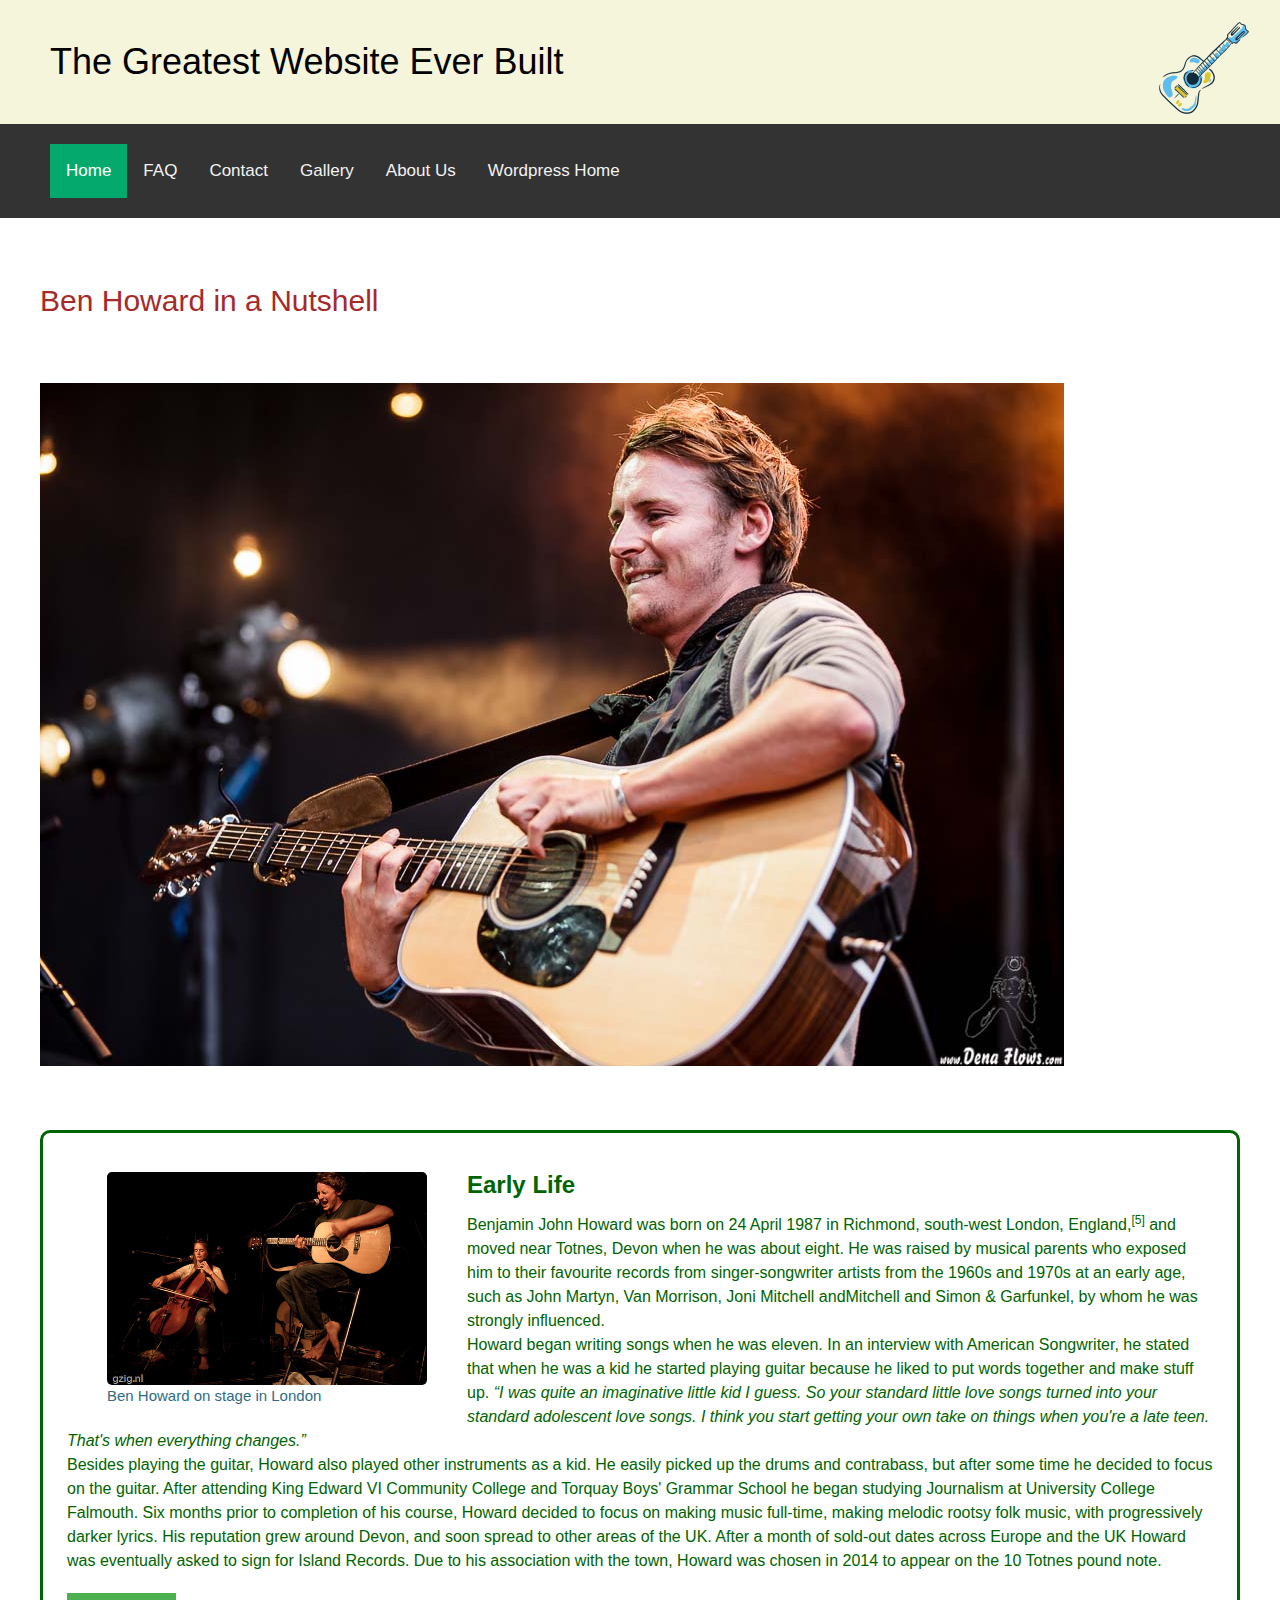
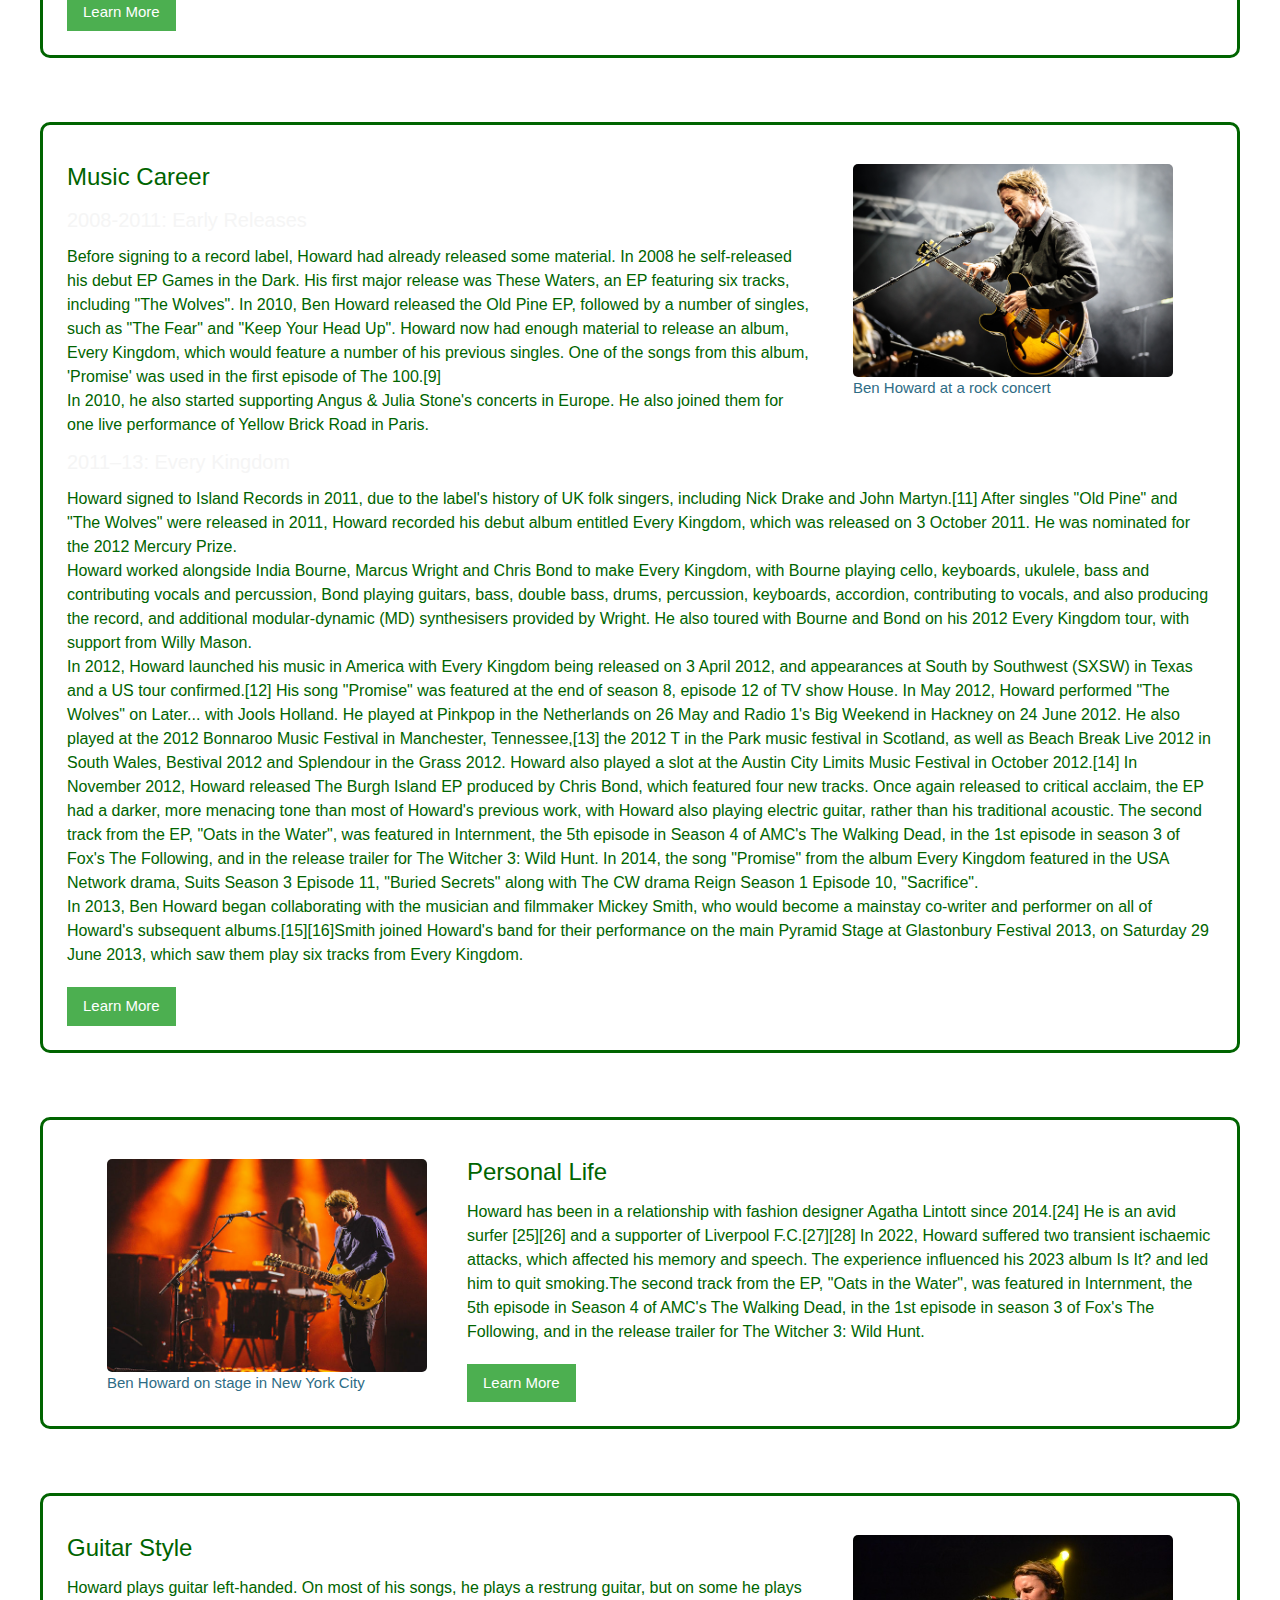
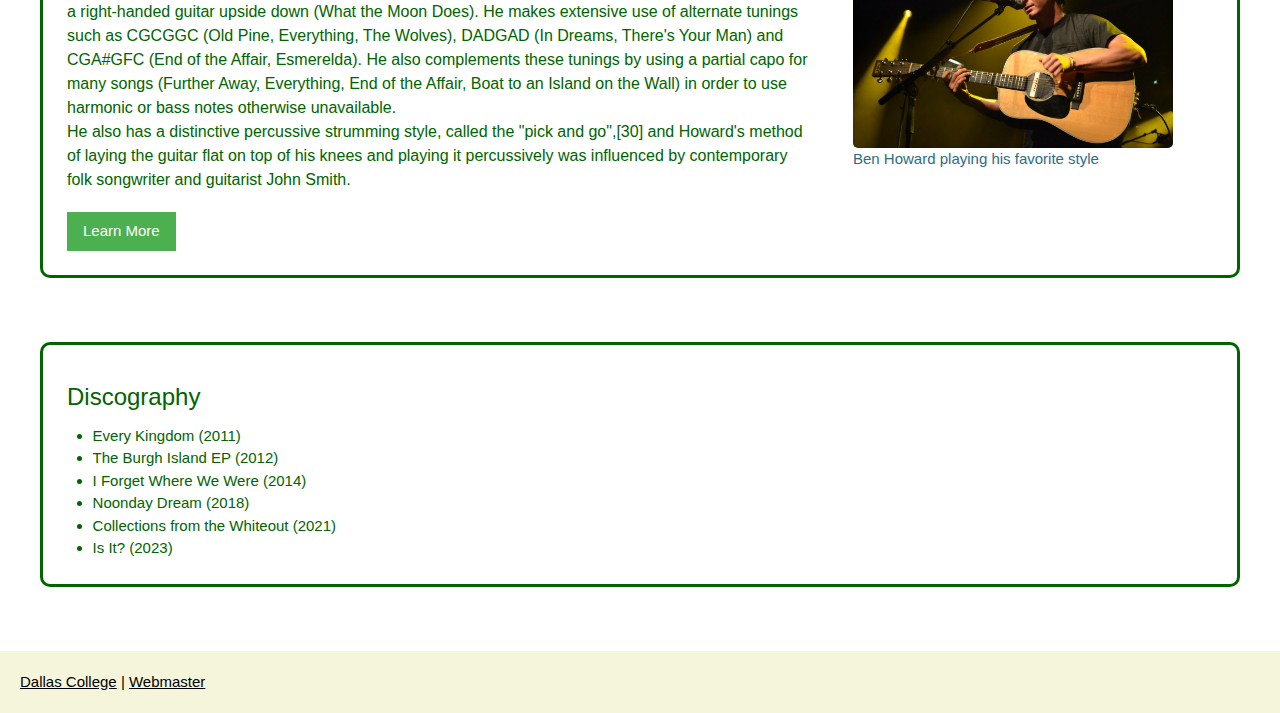
<file: index.html>
<!DOCTYPE html>
<html lang="en">

<head>
  <meta charset="UTF-8">
  <meta name="viewport" content="width=device-width, initial-scale=1.0">
  <title>Ben Howard in a Nutshell</title>
  <link rel="stylesheet" href="style.css" />
  <link rel="stylesheet" href="layout.css" />
  <link rel="shortcut icon" href="favicon.ico"/>
  <link rel="stylesheet" href="https://www.w3schools.com/w3css/4/w3.css">
  <link rel="stylesheet" href="https://www.w3schools.com/lib/w3-theme-green.css">
</head>

<body>
  <figure>
    <img src="images/guitar_logo.png" alt="Guitar Logo" class="sticky_logo" >
  </figure>
  <header class="bigandbold">
    <h1>The Greatest Website Ever Built</h1>
  </header>

  <nav class="topnav">
    <a class="active" href="index.html">Home</a>
    <a href="faq.html">FAQ</a>
    <a href="contact-us.html">Contact</a>
    <a href="gallery.html">Gallery</a>
    <a href="about-us.html">About Us</a>
    <a href="https://2learnwp.brookhavencollege.edu/BenHoward/">Wordpress Home</a>
  </nav>

  
  <main class="main">
    <h2>Ben Howard in a Nutshell</h2>
    <img src="images/ben-howard-main.png" alt="Ben Howard on stage" class="hero_image">

    
    <article>
        <figure>
          <img src="images/ben-howard-acoustic-thumb.jpeg"
            alt="Image of Ben Howard accompanied by a cello" 
            class="image_med"/>
          <figcaption>Ben Howard on stage in London</figcaption>
        </figure>
      <h3><strong>Early Life </strong></h3>
      <p>Benjamin John Howard was born on 24 April 1987 in Richmond, south-west London, England,<sup>[5]</sup> and moved
        near
        Totnes, Devon when he was about eight. He was raised by musical parents who exposed him to their
        favourite records
        from singer-songwriter artists from the 1960s and 1970s at an early age, such as John Martyn, Van Morrison, Joni
        Mitchell andMitchell and
        Simon & Garfunkel, by whom he was strongly influenced.
      </p>
      <p>Howard began writing songs when he was eleven. In an interview with American Songwriter, he
        stated that when
        he was a kid he started playing guitar because he liked to put words together and make stuff up. <em><q>I was
            quite an
            imaginative little kid I guess. So your standard little love songs turned into your standard adolescent love
            songs. I think
            you start getting your own take on things when you're a late teen. That's when everything
            changes.</q></em>
      </p>
      <p>Besides
        playing the guitar, Howard also played other instruments as a kid. He easily picked up the drums and contrabass,
        but after
        some time he decided to focus on the guitar. After attending King Edward VI Community College and Torquay Boys'
        Grammar
        School he began studying Journalism at University College Falmouth. Six months prior to completion of his
        course, Howard
        decided to focus on making music full-time, making melodic rootsy folk music, with progressively darker lyrics.
        His
        reputation grew around Devon, and soon spread to other areas of the UK. After a month of sold-out dates across
        Europe and
        the UK Howard was eventually asked to sign for Island Records.
        Due to his association with the town, Howard was chosen in 2014 to appear on the 10 Totnes pound
        note.
      </p>
    
      <a href="contact-us.html" class="w3-button w3-green w3-hover-blue button_top_padding">Learn More</a>
    </article>

    <article>
      <figure>
        <img src="images/ben-howard-bergenfest-thumb.png" alt="Image of Ben Howard wearing black" 
        class="image_med"/>
        <figcaption>Ben Howard at a rock concert</figcaption>
      </figure>
      <h3>Music Career</h3>
      <h4>2008-2011: Early Releases</h4>
      <p>
        
        Before signing to a record label, Howard had already released some material. In 2008 he self-released his debut
        EP Games in the Dark. His first major release was These Waters, an EP featuring six tracks, including "The
        Wolves". In
        2010, Ben Howard released the Old Pine EP, followed by a number of singles, such as "The Fear" and "Keep Your
        Head Up".
        Howard now had enough material to release an album, Every Kingdom, which would feature a number of his previous
        singles.
        One of the songs from this album, 'Promise' was used in the first episode of The 100.[9]
      </p>
      <p>In 2010, he also started
        supporting Angus & Julia Stone's concerts in Europe. He also joined them for one live performance of Yellow
        Brick Road in Paris.
      </p>
      <h4>2011–13: Every Kingdom</h4>
      <p>Howard signed to Island Records in 2011, due to the label's history of UK folk singers, including Nick Drake
        and John
        Martyn.[11] After singles "Old Pine" and "The Wolves" were released in 2011, Howard recorded his debut album
        entitled
        Every Kingdom, which was released on 3 October 2011. He was nominated for the 2012 Mercury Prize.
      </p>

      <p>Howard worked alongside India Bourne, Marcus Wright and Chris Bond to make Every Kingdom, with Bourne playing
        cello,
        keyboards, ukulele, bass and contributing vocals and percussion, Bond playing guitars, bass, double bass, drums,
        percussion, keyboards, accordion, contributing to vocals, and also producing the record, and additional
        modular-dynamic
        (MD) synthesisers provided by Wright. He also toured with Bourne and Bond on his 2012 Every Kingdom tour, with
        support
        from Willy Mason.
      </p>

      <p>In 2012, Howard launched his music in America with Every Kingdom being released on 3 April 2012, and
        appearances
        at
        South by Southwest (SXSW) in Texas and a US tour confirmed.[12] His song "Promise" was featured at the end of
        season 8,
        episode 12 of TV show House.

        In May 2012, Howard performed "The Wolves" on Later... with Jools Holland. He played at Pinkpop in the
        Netherlands on 26
        May and Radio 1's Big Weekend in Hackney on 24 June 2012. He also played at the 2012 Bonnaroo Music Festival in
        Manchester, Tennessee,[13] the 2012 T in the Park music festival in Scotland, as well as Beach Break Live 2012
        in South
        Wales, Bestival 2012 and Splendour in the Grass 2012. Howard also played a slot at the Austin City Limits Music
        Festival
        in October 2012.[14]

        In November 2012, Howard released The Burgh Island EP produced by Chris Bond, which featured four new tracks.
        Once again
        released to critical acclaim, the EP had a darker, more menacing tone than most of Howard's previous work, with
        Howard
        also playing electric guitar, rather than his traditional acoustic. The second track from the EP, "Oats in the
        Water",
        was featured in Internment, the 5th episode in Season 4 of AMC's The Walking Dead, in the 1st episode in season
        3 of
        Fox's The Following, and in the release trailer for The Witcher 3: Wild Hunt. In 2014, the song "Promise" from
        the album
        Every Kingdom featured in the USA Network drama, Suits Season 3 Episode 11, "Buried Secrets" along with The CW
        drama
        Reign Season 1 Episode 10, "Sacrifice".
      </p>

      <p>In 2013, Ben Howard began collaborating with the musician and filmmaker Mickey Smith, who would become a
        mainstay
        co-writer and performer on all of Howard's subsequent albums.[15][16]Smith joined Howard's band for their
        performance on
        the main Pyramid Stage at Glastonbury Festival 2013, on Saturday 29 June 2013, which saw them play six tracks
        from Every
        Kingdom.</p>
        <a href="contact-us.html" class="w3-button w3-green w3-hover-blue button_top_padding">Learn More</a>
      </article>

    <article>
      <figure>
        <img src="images/ben-howard-gibson-lg.jpeg" alt="Image of Ben Howard playing a golden Gibson"
        class="image_med" />
        <figcaption>Ben Howard on stage in New York City</figcaption>
      </figure>
      <h3>Personal Life</h3>
      <p>Howard has been in a relationship with fashion designer Agatha Lintott since 2014.[24] He is an avid surfer
        [25][26] and
        a supporter of Liverpool F.C.[27][28]

        In 2022, Howard suffered two transient ischaemic attacks, which affected his memory and speech. The experience
        influenced his 2023 album Is It? and led him to quit smoking.The second track from the EP, "Oats in the
        Water",
        was featured in Internment, the 5th episode in Season 4 of AMC's The Walking Dead, in the 1st episode in season
        3 of
        Fox's The Following, and in the release trailer for The Witcher 3: Wild Hunt.</p>
      <a href="contact-us.html" class="w3-button w3-green w3-hover-blue button_top_padding">Learn More</a>
    </article>

    <article>
      <figure>
        <img src="images/ben-howard-on-stage-3-thumb.jpeg" alt="Image of Ben showing his favorite playing style"
        class="image_med" />
        <figcaption>Ben Howard playing his favorite style</figcaption>
      </figure>
      <h3>Guitar Style</h3>
      <p>Howard plays guitar left-handed. On most of his songs, he plays a restrung guitar, but on some he plays a
        right-handed
        guitar upside down (What the Moon Does). He makes extensive use of alternate tunings such as CGCGGC (Old Pine,
        Everything, The Wolves), DADGAD (In Dreams, There's Your Man) and CGA#GFC (End of the Affair, Esmerelda). He
        also
        complements these tunings by using a partial capo for many songs (Further Away, Everything, End of the Affair,
        Boat to
        an Island on the Wall) in order to use harmonic or bass notes otherwise unavailable.
      </p>

      <p>He also has a distinctive percussive strumming style, called the "pick and go",[30] and Howard's method of
        laying the
        guitar flat on top of his knees and playing it percussively was influenced by contemporary folk songwriter and
        guitarist
        John Smith.</p>
      <a href="contact-us.html" class="w3-button w3-green w3-hover-blue button_top_padding">Learn More</a>
    </article>
    <article>
      <h3>Discography</h3>
      <ul>
        <li>Every Kingdom (2011)</li>
        <li>The Burgh Island EP (2012)</li>
        <li>I Forget Where We Were (2014)</li>
        <li>Noonday Dream (2018)</li>
        <li>Collections from the Whiteout (2021)</li>
        <li>Is It? (2023)</li>
      </ul>
    </article>
  </main>
  <footer class="bigandbold">
    <a href="https://www.dallascollege.edu/pages/default.aspx" target="_blank">Dallas College</a>  |
    <a href="mailto:sherd@dcccd.edu"> Webmaster </a>
  </footer>
</body>

</html>
</file>
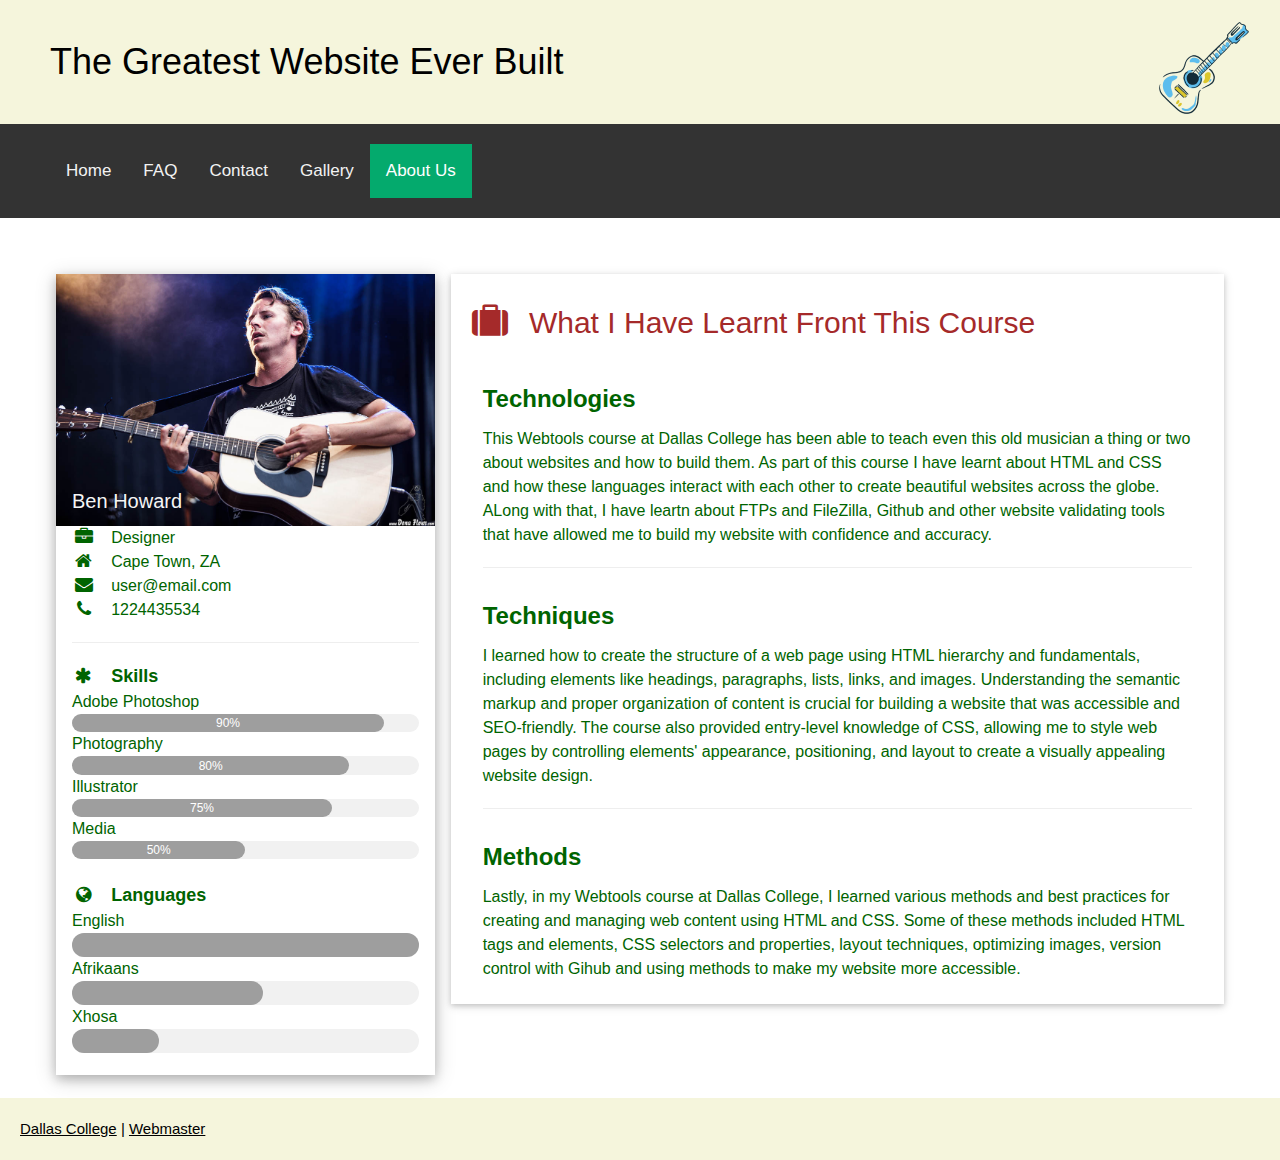
<file: about us.html>
<!DOCTYPE html>
<html lang="en">

<head>
  <meta charset="UTF-8">
  <meta name="viewport" content="width=device-width, initial-scale=1.0">
  <title>About Us</title>
  <link rel="stylesheet" href="style.css" />
  <link rel="stylesheet" href="layout.css" />
  <link rel="shortcut icon" href="favicon.ico"/>
  <link rel="stylesheet" href="https://www.w3schools.com/w3css/4/w3.css">
  <link rel="stylesheet" href="https://www.w3schools.com/lib/w3-theme-green.css">
  <link rel="stylesheet" href="https://www.w3schools.com/w3css/4/w3.css">
  <link rel='stylesheet' href='https://fonts.googleapis.com/css?family=Roboto'>
  <link rel="stylesheet" href="https://cdnjs.cloudflare.com/ajax/libs/font-awesome/4.7.0/css/font-awesome.min.css">
</head>

<body>
  <figure>
    <img src="images/guitar_logo.png" alt="Guitar Logo" class="sticky_logo" >
  </figure>
  <header class="bigandbold">
    <h1>The Greatest Website Ever Built</h1>
  </header>

  <nav class="topnav">
    <a  href="index.html">Home</a>
    <a href="faq.html">FAQ</a>
    <a href="contact-us.html">Contact</a>
    <a href="gallery.html">Gallery</a>
    <a class="active" href="about us.html">About Us</a>
  </nav>

  
  <main class="main">
    

    
      <!-- Page Container -->
      <div class="w3-content w3-margin-top top-padding" style="max-width:1400px;">
    
        <!-- The Grid -->
        <div class="w3-row-padding">
    
          <!-- Left Column -->
          <div class="w3-third">
    
            <div class="w3-white w3-text-grey w3-card-4">
              <div class="w3-display-container">
                <img src="images/ben-howard-on-stage-1-thumb.jpeg" style="width:100%" alt="Avatar">
                <div class="w3-display-bottomleft w3-container w3-text-black">
                  <h4>Ben Howard</h4>
                </div>
              </div>
              <div class="w3-container">
                <p><i class="fa fa-briefcase fa-fw w3-margin-right w3-large "></i>Designer</p>
                <p><i class="fa fa-home fa-fw w3-margin-right w3-large"></i>Cape Town, ZA</p>
                <p><i class="fa fa-envelope fa-fw w3-margin-right w3-large "></i>user@email.com</p>
                <p><i class="fa fa-phone fa-fw w3-margin-right w3-large"></i>1224435534</p>
                <hr>
    
                <p class="w3-large"><b><i class="fa fa-asterisk fa-fw w3-margin-right"></i>Skills</b></p>
                <p>Adobe Photoshop</p>
                <div class="w3-light-grey w3-round-xlarge w3-small">
                  <div class="w3-container w3-center w3-round-xlarge w3-teal w3-gray" style="width:90%">
                    <div class="w3-center w3-text-white">90%</div>
                  </div>
                </div>
                <p>Photography</p>
                <div class="w3-light-grey w3-round-xlarge w3-small">
                  <div class="w3-container w3-center w3-round-xlarge w3-gray" style="width:80%">
                    <div class="w3-center w3-text-white">80%
                    </div>
                  </div>
                </div>
                <p>Illustrator</p>
                <div class="w3-light-grey w3-round-xlarge w3-small">
                  <div class="w3-container w3-center w3-round-xlarge w3-gray" style="width:75%">
                    <div class="w3-center w3-text-white">75%
                    </div>
                  </div>  
                </div>
                <p>Media</p>
                <div class="w3-light-grey w3-round-xlarge w3-small">
                  <div class="w3-container w3-center w3-round-xlarge w3-gray" style="width:50%">
                    <div class="w3-center w3-text-white">50%
                    </div>
                  </div>
                </div>
                <br>
    
                <p class="w3-large"><b><i class="fa fa-globe fa-fw w3-margin-right"></i>Languages</b></p>
                <p>English</p>
                <div class="w3-light-grey w3-round-xlarge">
                  <div class="w3-round-xlarge w3-gray" style="height:24px;width:100%"></div>
                </div>
                <p>Afrikaans</p>
                <div class="w3-light-grey w3-round-xlarge">
                  <div class="w3-round-xlarge w3-gray" style="height:24px;width:55%"></div>
                </div>
                <p>Xhosa</p>
                <div class="w3-light-grey w3-round-xlarge">
                  <div class="w3-round-xlarge w3-gray" style="height:24px;width:25%"></div>
                </div>
                <br>
              </div>
            </div><br>
    
            <!-- End Left Column -->
          </div>
    
          <!-- Right Column -->
          <div class="w3-twothird">
    
            <div class="w3-container w3-card w3-white w3-margin-bottom">
              <h2 class="w3-padding-16"><i
                  class="fa fa-suitcase fa-fw w3-margin-right w3-xxlarge "></i>What I Have Learnt Front This Course</h2>
              <div class="w3-container">
                <h3><b>Technologies</b></h5>
                
                <p>This Webtools course at Dallas College has been able to teach even this old musician a thing
                  or two about websites and how to build them. As part of this course I have learnt about HTML and CSS and 
                  how these languages interact with each other to create beautiful websites across the globe. ALong with that,
                  I have leartn about FTPs and FileZilla, Github and other website validating tools that have allowed me to build
                  my website with confidence and accuracy. </p>
                <hr>
              </div>
              <div class="w3-container">
                <h3><b>Techniques</b></h5>
                <p>I learned how to create the structure of a web page using HTML hierarchy and fundamentals, including elements 
                  like headings, paragraphs, lists, links, and images. Understanding the semantic markup and proper organization 
                  of content is crucial for building a website that was accessible and SEO-friendly. The course also provided 
                  entry-level knowledge of CSS, allowing me to style web pages by controlling elements' appearance,
                  positioning, and layout to create a visually appealing website design.</p>
                <hr>
              </div>
              <div class="w3-container">
                <h3><b>Methods</b></h5>
                <p>Lastly, in my Webtools course at Dallas College, I learned various methods and best practices for creating and
                managing web content using HTML and CSS. Some of these methods included HTML tags and elements, CSS selectors and 
                properties, layout techniques, optimizing images, version control with Gihub and using methods to make my website more accessible. </p><br>
              </div>
            </div>
    
            
    
            <!-- End Right Column -->
          </div>
    
          <!-- End Grid -->
        </div>
    
        <!-- End Page Container -->
      </div>
    


    








    
  </main>
  <footer class="bigandbold">
    <a href="https://www.dallascollege.edu/pages/default.aspx" target="_blank">Dallas College</a>  |
    <a href="mailto:sherd@dcccd.edu"> Webmaster </a>
  </footer>
</body>

</html>
</file>
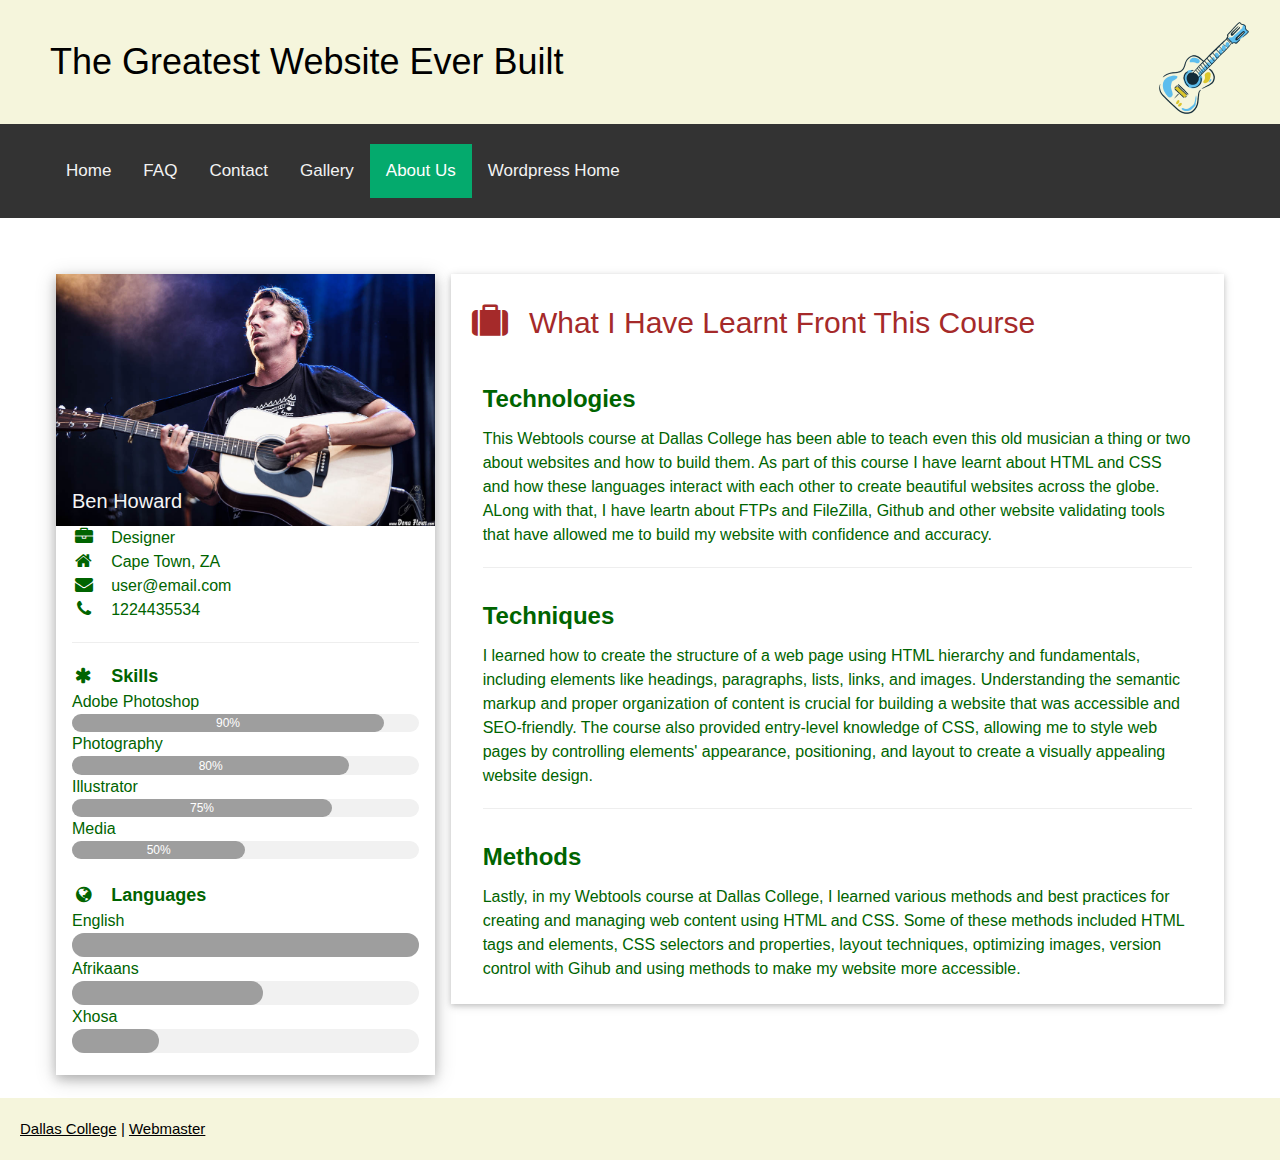
<file: about-us.html>
<!DOCTYPE html>
<html lang="en">

<head>
  <meta charset="UTF-8">
  <meta name="viewport" content="width=device-width, initial-scale=1.0">
  <title>About Us</title>
  <link rel="stylesheet" href="style.css" />
  <link rel="stylesheet" href="layout.css" />
  <link rel="shortcut icon" href="favicon.ico"/>
  <link rel="stylesheet" href="https://www.w3schools.com/w3css/4/w3.css">
  <link rel="stylesheet" href="https://www.w3schools.com/lib/w3-theme-green.css">
  <link rel="stylesheet" href="https://www.w3schools.com/w3css/4/w3.css">
  <link rel='stylesheet' href='https://fonts.googleapis.com/css?family=Roboto'>
  <link rel="stylesheet" href="https://cdnjs.cloudflare.com/ajax/libs/font-awesome/4.7.0/css/font-awesome.min.css">
</head>

<body>
  <figure>
    <img src="images/guitar_logo.png" alt="Guitar Logo" class="sticky_logo" >
  </figure>
  <header class="bigandbold">
    <h1>The Greatest Website Ever Built</h1>
  </header>

  <nav class="topnav">
    <a  href="index.html">Home</a>
    <a href="faq.html">FAQ</a>
    <a href="contact-us.html">Contact</a>
    <a href="gallery.html">Gallery</a>
    <a class="active" href="about-us.html">About Us</a>
    <a href="https://2learnwp.brookhavencollege.edu/BenHoward/">Wordpress Home</a>
  </nav>

  
  <main class="main">
    

    
      <!-- Page Container -->
      <div class="w3-content w3-margin-top top-padding" style="max-width:1400px;">
    
        <!-- The Grid -->
        <div class="w3-row-padding">
    
          <!-- Left Column -->
          <div class="w3-third">
    
            <div class="w3-white w3-text-grey w3-card-4">
              <div class="w3-display-container">
                <img src="images/ben-howard-on-stage-1-thumb.jpeg" style="width:100%" alt="Avatar">
                <div class="w3-display-bottomleft w3-container w3-text-black">
                  <h4>Ben Howard</h4>
                </div>
              </div>
              <div class="w3-container">
                <p><i class="fa fa-briefcase fa-fw w3-margin-right w3-large "></i>Designer</p>
                <p><i class="fa fa-home fa-fw w3-margin-right w3-large"></i>Cape Town, ZA</p>
                <p><i class="fa fa-envelope fa-fw w3-margin-right w3-large "></i>user@email.com</p>
                <p><i class="fa fa-phone fa-fw w3-margin-right w3-large"></i>1224435534</p>
                <hr>
    
                <p class="w3-large"><b><i class="fa fa-asterisk fa-fw w3-margin-right"></i>Skills</b></p>
                <p>Adobe Photoshop</p>
                <div class="w3-light-grey w3-round-xlarge w3-small">
                  <div class="w3-container w3-center w3-round-xlarge w3-teal w3-gray" style="width:90%">
                    <div class="w3-center w3-text-white">90%</div>
                  </div>
                </div>
                <p>Photography</p>
                <div class="w3-light-grey w3-round-xlarge w3-small">
                  <div class="w3-container w3-center w3-round-xlarge w3-gray" style="width:80%">
                    <div class="w3-center w3-text-white">80%
                    </div>
                  </div>
                </div>
                <p>Illustrator</p>
                <div class="w3-light-grey w3-round-xlarge w3-small">
                  <div class="w3-container w3-center w3-round-xlarge w3-gray" style="width:75%">
                    <div class="w3-center w3-text-white">75%
                    </div>
                  </div>  
                </div>
                <p>Media</p>
                <div class="w3-light-grey w3-round-xlarge w3-small">
                  <div class="w3-container w3-center w3-round-xlarge w3-gray" style="width:50%">
                    <div class="w3-center w3-text-white">50%
                    </div>
                  </div>
                </div>
                <br>
    
                <p class="w3-large"><b><i class="fa fa-globe fa-fw w3-margin-right"></i>Languages</b></p>
                <p>English</p>
                <div class="w3-light-grey w3-round-xlarge">
                  <div class="w3-round-xlarge w3-gray" style="height:24px;width:100%"></div>
                </div>
                <p>Afrikaans</p>
                <div class="w3-light-grey w3-round-xlarge">
                  <div class="w3-round-xlarge w3-gray" style="height:24px;width:55%"></div>
                </div>
                <p>Xhosa</p>
                <div class="w3-light-grey w3-round-xlarge">
                  <div class="w3-round-xlarge w3-gray" style="height:24px;width:25%"></div>
                </div>
                <br>
              </div>
            </div><br>
    
            <!-- End Left Column -->
          </div>
    
          <!-- Right Column -->
          <div class="w3-twothird">
    
            <div class="w3-container w3-card w3-white w3-margin-bottom">
              <h2 class="w3-padding-16"><i
                  class="fa fa-suitcase fa-fw w3-margin-right w3-xxlarge "></i>What I Have Learnt Front This Course</h2>
              <div class="w3-container">
                <h3><b>Technologies</b></h5>
                
                <p>This Webtools course at Dallas College has been able to teach even this old musician a thing
                  or two about websites and how to build them. As part of this course I have learnt about HTML and CSS and 
                  how these languages interact with each other to create beautiful websites across the globe. ALong with that,
                  I have leartn about FTPs and FileZilla, Github and other website validating tools that have allowed me to build
                  my website with confidence and accuracy. </p>
                <hr>
              </div>
              <div class="w3-container">
                <h3><b>Techniques</b></h5>
                <p>I learned how to create the structure of a web page using HTML hierarchy and fundamentals, including elements 
                  like headings, paragraphs, lists, links, and images. Understanding the semantic markup and proper organization 
                  of content is crucial for building a website that was accessible and SEO-friendly. The course also provided 
                  entry-level knowledge of CSS, allowing me to style web pages by controlling elements' appearance,
                  positioning, and layout to create a visually appealing website design.</p>
                <hr>
              </div>
              <div class="w3-container">
                <h3><b>Methods</b></h5>
                <p>Lastly, in my Webtools course at Dallas College, I learned various methods and best practices for creating and
                managing web content using HTML and CSS. Some of these methods included HTML tags and elements, CSS selectors and 
                properties, layout techniques, optimizing images, version control with Gihub and using methods to make my website more accessible. </p><br>
              </div>
            </div>
    
            
    
            <!-- End Right Column -->
          </div>
    
          <!-- End Grid -->
        </div>
    
        <!-- End Page Container -->
      </div>
    


    








    
  </main>
  <footer class="bigandbold">
    <a href="https://www.dallascollege.edu/pages/default.aspx" target="_blank">Dallas College</a>  |
    <a href="mailto:sherd@dcccd.edu"> Webmaster </a>
  </footer>
</body>

</html>
</file>
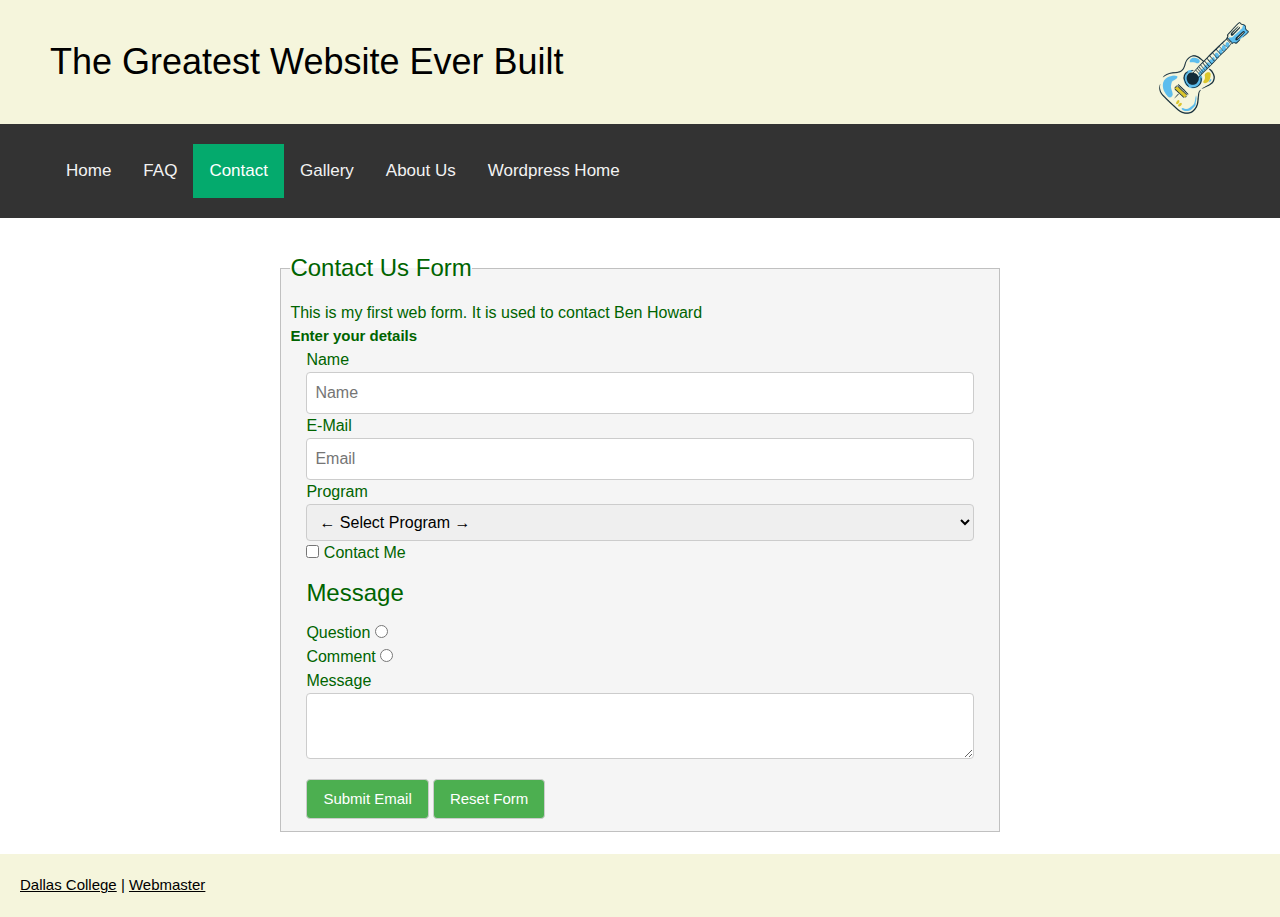
<file: contact-us.html>
<!DOCTYPE html>
<html lang="en">

<head>
  <meta charset="UTF-8">
  <meta name="viewport" content="width=device-width, initial-scale=1.0">
  <title>Ben Howard in a Nutshell</title>
  <link rel="stylesheet" href="style.css" />
  <link rel="stylesheet" href="layout.css" />
  <link rel="shortcut icon" href="favicon.ico">
  <link rel="stylesheet" href="https://www.w3schools.com/w3css/4/w3.css">
  <style>
    fieldset {
      width: 65%;
     
      
    }
  </style>
</head>

<body>
  <figure>
    <img src="images/guitar_logo.png" alt="Guitar Logo" class="sticky_logo">
  </figure>
  <header class="bigandbold">
    <h1>The Greatest Website Ever Built</h1>
  </header>
  <nav class="topnav">
    <a  href="index.html">Home</a>
    <a href="faq.html">FAQ</a>
    <a class="active" href="contact-us.html">Contact</a>
    <a href="gallery.html">Gallery</a>
    <a href="about-us.html">About Us</a>
    <a href="https://2learnwp.brookhavencollege.edu/BenHoward/">Wordpress Home</a>
  </nav>
  <main class="main">

    <section >
      <br>
      <fieldset class="content">
        <legend ><h3>Contact Us Form</h3></legend>
      <p>
        This is my first web form. It is used to contact Ben Howard
      </p>
     
        <b>Enter your details</b>

        <form class="w3-container" id="myFirstForm" action="mailto:e3697195@student.dcccd.edu" method="post">
          <p>
            <label title="Enter your full name.">Name <input class="w3-input w3-border w3-round" type="text" name="Name" placeholder="Name"></label>
          </p>
          <p>
            <label title="Enter your email address.">E-Mail <input class="w3-input w3-border w3-round" type="text" name="Email" placeholder="Email"></label>
          </p>
          <p>
            <label title="Select your program.">Program</label>
            <select class="w3-input w3-border w3-round" name="programID">
              <option value="">&larr;&nbsp;Select Program&nbsp;&rarr;</option>
              <option value="1">Web Development</option>
              <option value="2">Programming</option>
              <option value="3">PC Support</option>
              <option value="4">Networking Security</option>
              <option value="5">Cloud Computing</option>
            </select>
          </p>
          <p>
            <label title="Select to be contacted."><input  type="checkbox" name="contact-me"> Contact Me</label>
          </p>
          <h3>Message</h3>
          <p>
            <label title="Select if you have a question.">Question <input type="radio" name="request"></label>
            <br>
            <label title="Select if you have a comment.">Comment <input type="radio" name="request"></label>
          </p>
          <p>
            <label for="message">Message</label><br>
            <textarea class="w3-input w3-border w3-round" id="message" name="message"></textarea>
          </p>
          <input class="w3-button w3-green w3-hover-blue button_top_padding w3-border w3-round" type="submit" name="submit" value="Submit Email"> 
          <input class="w3-button w3-green w3-hover-blue button_top_padding w3-border w3-round" type="reset" name="reset" value="Reset Form">
        </form>
        </fieldset>
        <br>
    </section>
    
  </main>
  <footer class="bigandbold">
    <a href="https://www.dallascollege.edu/pages/default.aspx" target="_blank">Dallas College</a>  |
    <a href="mailto:sherd@dcccd.edu"> Webmaster </a>
  </footer>
</body>

</html>
</file>
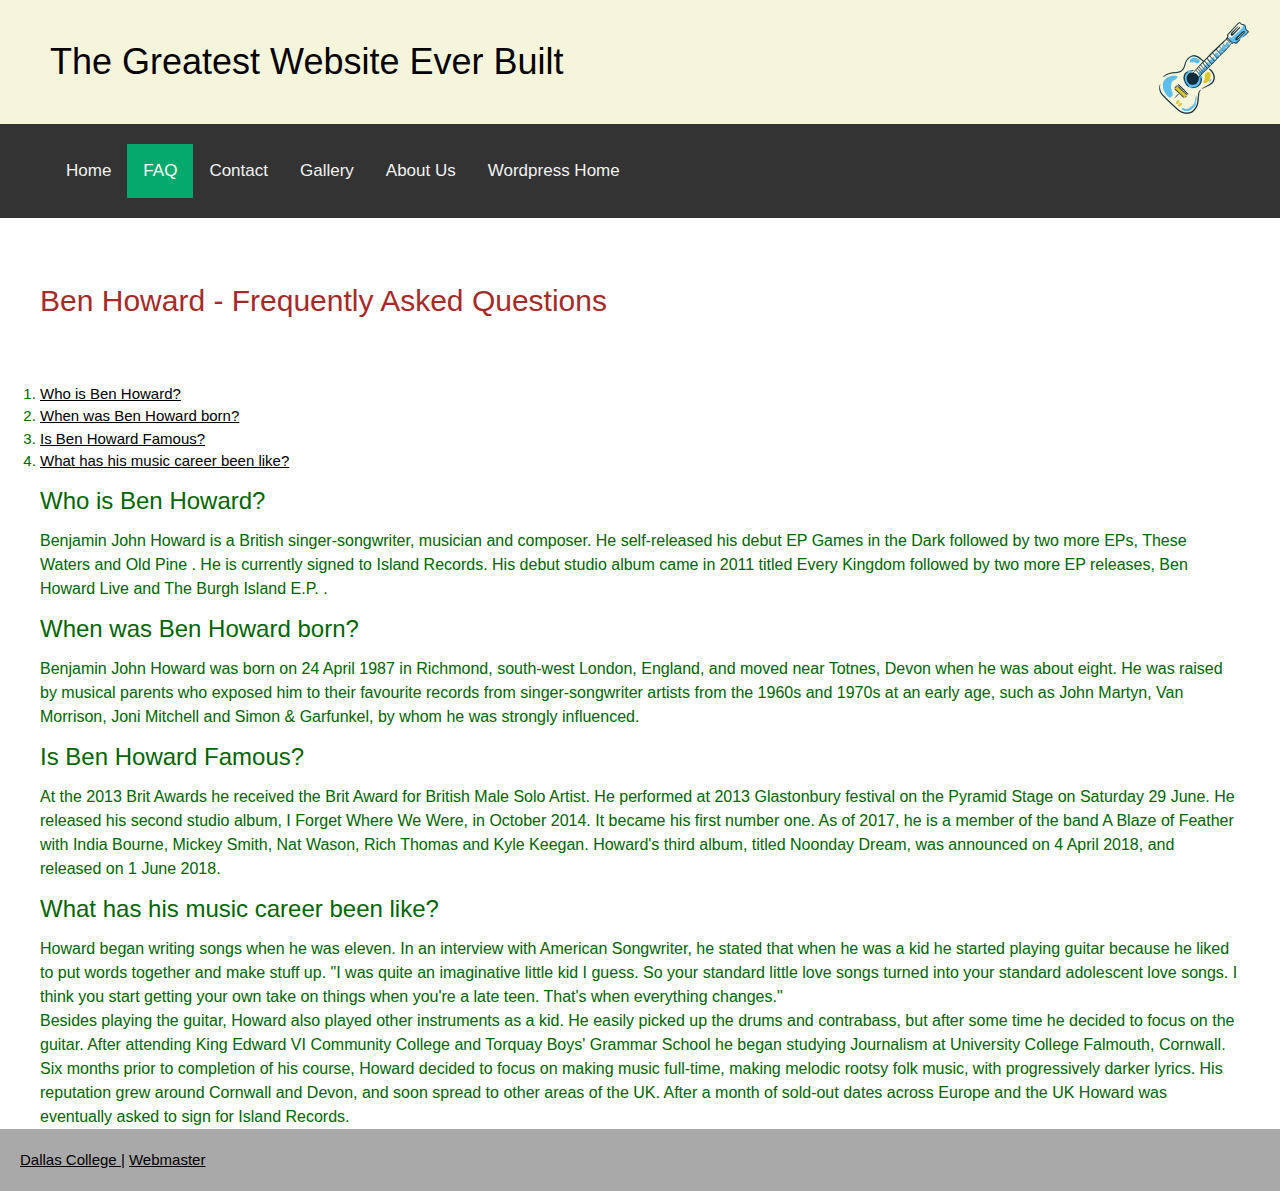
<file: faq.html>
<!DOCTYPE html>
<html lang="en">

<head>
  <meta charset="UTF-8">
  <meta name="viewport" content="width=device-width, initial-scale=1.0">
  <title>Ben Howard FAQ</title>
  <link rel="shortcut icon" href="favicon.ico"/>
  <link rel="stylesheet" href="style.css" />
  <link rel="stylesheet" href="layout.css" />
  <link rel="stylesheet" href="https://www.w3schools.com/w3css/4/w3.css">
</head>

<body>
  <figure>
    <img src="images/guitar_logo.png" alt="Guitar Logo" class="sticky_logo">
  </figure>
  <header class="bigandbold">
    <h1>The Greatest Website Ever Built</h1>
  </header>
  <nav class="topnav">
    <a href="index.html">Home</a>
    <a class="active" href="faq.html">FAQ</a>
    <a href="contact-us.html">Contact</a>
    <a href="gallery.html">Gallery</a>
    <a href="about-us.html">About Us</a>
    <a href="https://2learnwp.brookhavencollege.edu/BenHoward/">Wordpress Home</a>
  </nav>

  <main class="main">
    <h2>Ben Howard - Frequently Asked Questions</h2>
     
    <section>
      <ol>
        <li>
          <a href = "#faq1">Who is Ben Howard? </a>
        </li>
        <li>
          <a href="#faq2">When was Ben Howard born? </a>
        </li>
        <li>
          <a href="#faq3">Is Ben Howard Famous? </a>
        </li>
        <li>
          <a href="#faq4">What has his music career been like? </a>
        </li>
      </ol>
    </section>


    <section>

      <h3> 
        <a name="faq1"> Who is Ben Howard?</a>
      </h3>
      <p>Benjamin John Howard is a British singer-songwriter, musician and composer. He self-released his debut EP Games in the
      Dark followed by two more EPs, These Waters and Old Pine . He is currently signed to Island Records. His debut studio
      album came in 2011 titled Every Kingdom followed by two more EP releases, Ben Howard Live and The Burgh Island E.P. .
      </p>
      
    </section>
    <section>
      <h3>
        <a name="faq2"> When was Ben Howard born?</a>
      </h3>
      <p>Benjamin John Howard was born on 24 April 1987 in Richmond, south-west London, England, and moved near Totnes, Devon
      when he was about eight. He was raised by musical parents who exposed him to their favourite records from
      singer-songwriter artists from the 1960s and 1970s at an early age, such as John Martyn, Van Morrison, Joni Mitchell and
      Simon & Garfunkel, by whom he was strongly influenced.
      </p>
    </section>
      <h3>
        <a name="faq3">Is Ben Howard Famous?</a>
      </h3>
      <p>At the 2013 Brit Awards he received the Brit Award for British Male Solo Artist. He performed at 2013 Glastonbury
      festival on the Pyramid Stage on Saturday 29 June. He released his second studio album, I Forget Where We Were, in
      October 2014. It became his first number one.
      
      As of 2017, he is a member of the band A Blaze of Feather with India Bourne, Mickey Smith, Nat Wason, Rich Thomas and
      Kyle Keegan.
      
      Howard's third album, titled Noonday Dream, was announced on 4 April 2018, and released on 1 June 2018.
      </p>
      <h3>
        <a name="faq4">What has his music career been like?</a>
      </h3>
      <p>Howard began writing songs when he was eleven. In an interview with American Songwriter, he stated that when he was a
      kid he started playing guitar because he liked to put words together and make stuff up. "I was quite an imaginative
      little kid I guess. So your standard little love songs turned into your standard adolescent love songs. I think you
      start getting your own take on things when you're a late teen. That's when everything changes." 
      </p>
      <p>Besides playing the guitar, Howard also played other instruments as a kid. He easily picked up the drums and contrabass, but after some time
      he decided to focus on the guitar. After attending King Edward VI Community College and Torquay Boys' Grammar School he
      began studying Journalism at University College Falmouth, Cornwall. Six months prior to completion of his course, Howard
      decided to focus on making music full-time, making melodic rootsy folk music, with progressively darker lyrics. His
      reputation grew around Cornwall and Devon, and soon spread to other areas of the UK. After a month of sold-out dates
      across Europe and the UK Howard was eventually asked to sign for Island Records.
      </p>
    </section>

    

    
  </main>
  <footer>
      <a href="https://www.dallascollege.edu/pages/default.aspx" target="_blank"> Dallas College </a> |
      <a href="mailto:sherd@dcccd.edu"> Webmaster </a>
  </footer>
</body>

</html>
</file>
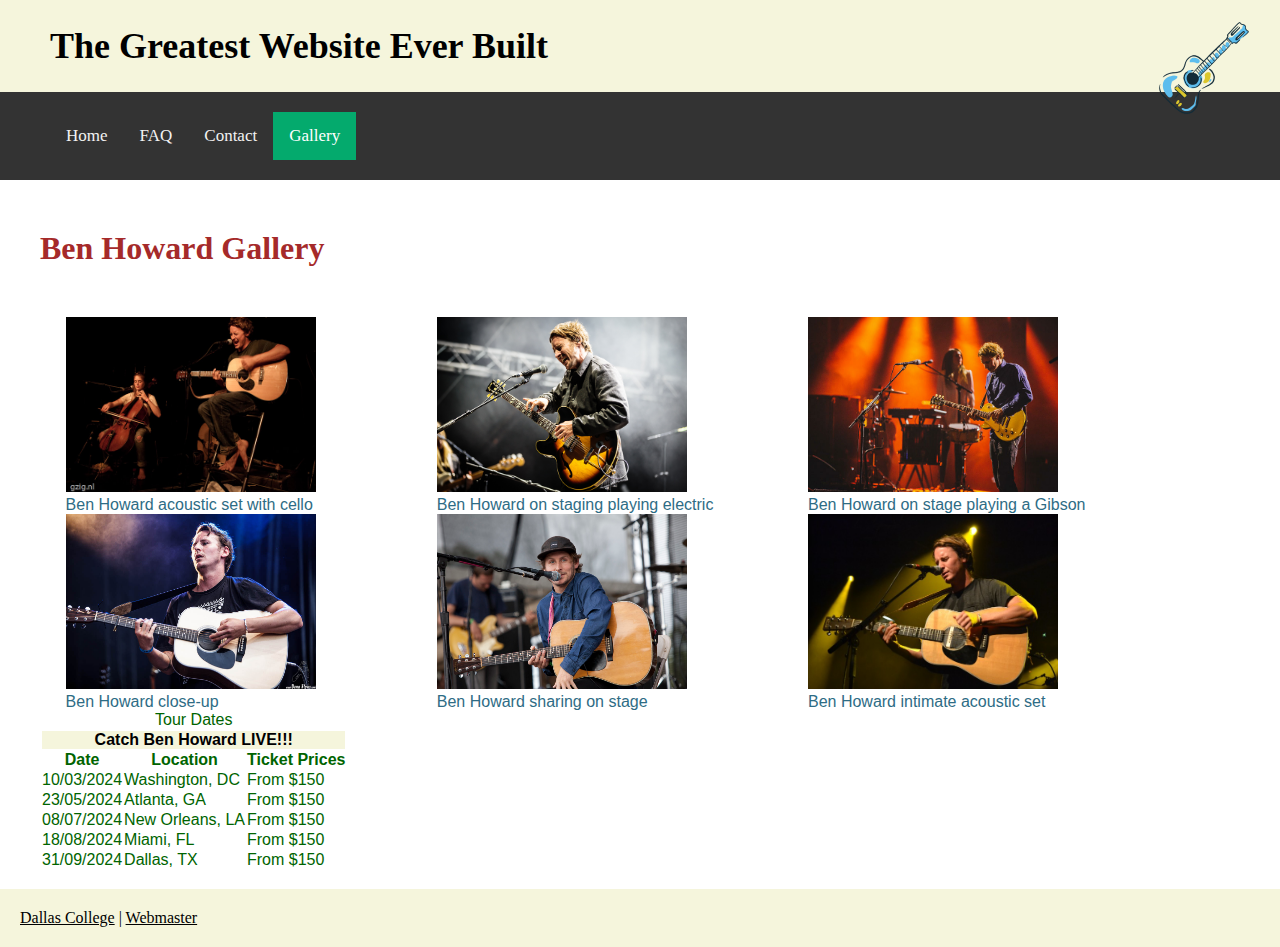
<file: gallery v1.html>
<!DOCTYPE html>
<html lang="en">

<head>
  <meta charset="UTF-8">
  <meta name="viewport" content="width=device-width, initial-scale=1.0">
  <title>Ben Howard Gallery</title>
  <link rel="stylesheet" href="style.css" />
  <link rel="shortcut icon" href="favicon.ico">
  <link rel="stylesheet" href="layout.css" />
</head>

<body>
  <figure>
    <img src="images/guitar_logo.png" alt="Guitar Logo" class="sticky_logo">
  </figure>
  <header class="bigandbold">
    <h1>The Greatest Website Ever Built</h1>
  </header>
<nav class="topnav">
  <a href="index.html">Home</a>
  <a href="faq.html">FAQ</a>
  <a href="contact-us.html">Contact</a>
  <a class="active" href="gallery.html">Gallery</a>
</nav>
  <main class="main">
    <h2>Ben Howard Gallery</h2>
    <section>
      <figure>
        <a href="images/ben-howard-acoustic-lg.jpeg"><img class="thumbnail" src="images/ben-howard-acoustic-thumb.jpeg" alt="Ben Howard acoustic set with cello"></a>
        <figcaption>Ben Howard acoustic set with cello</figcaption>
      </figure>
      <figure>
        <a href="images/ben-howard-bergenfest-lg.png"><img class="thumbnail" src="images/ben-howard-bergenfest-thumb.png"
            alt="Ben Howard acoustic set with cello"></a>
        <figcaption>Ben Howard on staging playing electric</figcaption>
      </figure>
      <figure>
        <a href="images/ben-howard-gibson-lg.jpeg"><img class="thumbnail" src="images/ben-howard-gibson-thumb.jpeg"
            alt="Ben Howard acoustic set with cello"></a>
        <figcaption>Ben Howard on stage playing a Gibson</figcaption>
      </figure>
      <figure>
        <a href="images/ben-howard-on-stage-1-lg.jpeg"><img class="thumbnail" src="images/ben-howard-on-stage-1-thumb.jpeg"
            alt="Ben Howard acoustic set with cello"></a>
        <figcaption>Ben Howard close-up</figcaption>
      </figure>
      <figure>
        <a href="images/ben-howard-on-stage-2-lg.jpeg"><img class="thumbnail" src="images/ben-howard-on-stage-2-thumb.jpeg"
            alt="Ben Howard acoustic set with cello"></a>
        <figcaption>Ben Howard sharing on stage</figcaption>
      </figure>
      <figure>
        <a href="images/ben-howard-on-stage-3-lg.jpeg"><img class="thumbnail" src="images/ben-howard-on-stage-3-thumb.jpeg"
            alt="Ben Howard acoustic set with cello"></a>
        <figcaption>Ben Howard intimate acoustic set</figcaption>
      </figure>
    </section>
    
    <br>

    <section>
      <table class="w3-table-all">
        <caption class="">Tour Dates</caption>
        <tbody>
          <tr>
            <th class="bigandbold" colspan="3">Catch Ben Howard LIVE!!!</th>
            
          </tr>
          <tr class = "tourtable">
            <th scope="col">Date</th>
            <th scope="col">Location</th>
            <th scope="col">Ticket Prices</th>
          </tr>
          <tr>
            <td>10/03/2024</td>
            <td>Washington, DC</td>
            <td>From $150</td>
          </tr>
          <tr>
            <td>23/05/2024</td>
            <td>Atlanta, GA</td>
            <td>From $150</td>
          </tr>
          <tr>
            <td>08/07/2024</td>
            <td>New Orleans, LA</td>
            <td>From $150</td>
          </tr>
          <tr>
            <td>18/08/2024</td>
            <td>Miami, FL</td>
            <td>From $150</td>
          </tr>
          <tr>
            <td>31/09/2024</td>
            <td>Dallas, TX</td>
            <td>From $150</td>
          </tr>
        </tbody>
      </table>
    </section>
   
    <br>
  </main>
  <footer class="bigandbold">
    <a href="https://www.dallascollege.edu/pages/default.aspx" target="_blank">Dallas College</a>  |
    <a href="mailto:sherd@dcccd.edu"> Webmaster </a>
  </footer>
</body>

</html>
</file>
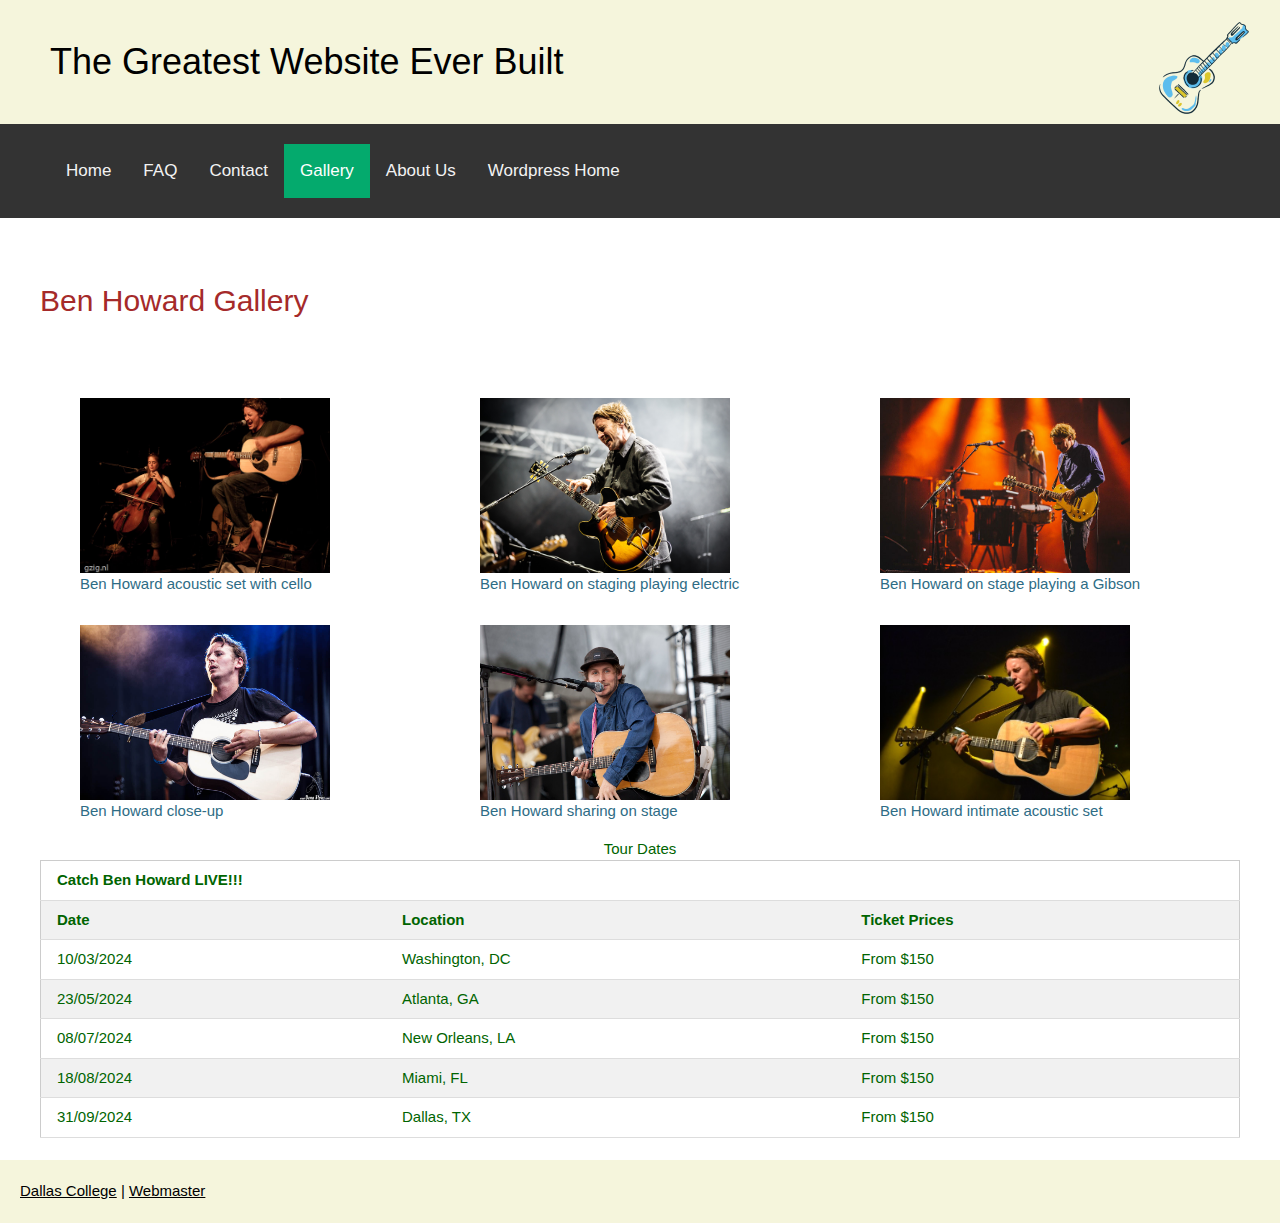
<file: gallery.html>
<!DOCTYPE html>
<html lang="en">

<head>
  <meta charset="UTF-8">
  <meta name="viewport" content="width=device-width, initial-scale=1.0">
  <title>Ben Howard Gallery</title>
  <link rel="stylesheet" href="style.css" />
  <link rel="shortcut icon" href="favicon.ico">
  <link rel="stylesheet" href="layout.css" />
  <link rel="stylesheet" href="https://www.w3schools.com/w3css/4/w3.css">
</head>

<body>
  <figure>
    <img src="images/guitar_logo.png" alt="Guitar Logo" class="sticky_logo">
  </figure>
  <header class="bigandbold">
    <h1>The Greatest Website Ever Built</h1>
  </header>
<nav class="topnav">
  <a href="index.html">Home</a>
  <a href="faq.html">FAQ</a>
  <a href="contact-us.html">Contact</a>
  <a class="active" href="gallery.html">Gallery</a>
  <a href="about-us.html">About Us</a>
  <a href="https://2learnwp.brookhavencollege.edu/BenHoward/">Wordpress Home</a>
</nav>
  <main class="main">
    <h2>Ben Howard Gallery</h2>
    <section>
      <figure>
        <a href="images/ben-howard-acoustic-lg.jpeg"><img class="thumbnail" src="images/ben-howard-acoustic-thumb.jpeg" alt="Ben Howard acoustic set with cello"></a>
        <figcaption>Ben Howard acoustic set with cello</figcaption>
      </figure>
      <figure>
        <a href="images/ben-howard-bergenfest-lg.png"><img class="thumbnail" src="images/ben-howard-bergenfest-thumb.png"
            alt="Ben Howard acoustic set with cello"></a>
        <figcaption>Ben Howard on staging playing electric</figcaption>
      </figure>
      <figure>
        <a href="images/ben-howard-gibson-lg.jpeg"><img class="thumbnail" src="images/ben-howard-gibson-thumb.jpeg"
            alt="Ben Howard acoustic set with cello"></a>
        <figcaption>Ben Howard on stage playing a Gibson</figcaption>
      </figure>
      <figure>
        <a href="images/ben-howard-on-stage-1-lg.jpeg"><img class="thumbnail" src="images/ben-howard-on-stage-1-thumb.jpeg"
            alt="Ben Howard acoustic set with cello"></a>
        <figcaption>Ben Howard close-up</figcaption>
      </figure>
      <figure>
        <a href="images/ben-howard-on-stage-2-lg.jpeg"><img class="thumbnail" src="images/ben-howard-on-stage-2-thumb.jpeg"
            alt="Ben Howard acoustic set with cello"></a>
        <figcaption>Ben Howard sharing on stage</figcaption>
      </figure>
      <figure>
        <a href="images/ben-howard-on-stage-3-lg.jpeg"><img class="thumbnail" src="images/ben-howard-on-stage-3-thumb.jpeg"
            alt="Ben Howard acoustic set with cello"></a>
        <figcaption>Ben Howard intimate acoustic set</figcaption>
      </figure>
    </section>
    
    <br>

    <section>
      <table class="w3-table-all">
        <caption >Tour Dates</caption>
        <tbody>
          <tr>
            <th colspan="3"><b>Catch Ben Howard LIVE!!!</b></th>
            
          </tr>
          <tr >
            <th scope="col">Date</th>
            <th scope="col">Location</th>
            <th scope="col">Ticket Prices</th>
          </tr>
          <tr>
            <td>10/03/2024</td>
            <td>Washington, DC</td>
            <td>From $150</td>
          </tr>
          <tr>
            <td>23/05/2024</td>
            <td>Atlanta, GA</td>
            <td>From $150</td>
          </tr>
          <tr>
            <td>08/07/2024</td>
            <td>New Orleans, LA</td>
            <td>From $150</td>
          </tr>
          <tr>
            <td>18/08/2024</td>
            <td>Miami, FL</td>
            <td>From $150</td>
          </tr>
          <tr>
            <td>31/09/2024</td>
            <td>Dallas, TX</td>
            <td>From $150</td>
          </tr>
        </tbody>
      </table>
    </section>
   
    <br>
  </main>
  <footer class="bigandbold">
    <a href="https://www.dallascollege.edu/pages/default.aspx" target="_blank">Dallas College</a>  |
    <a href="mailto:sherd@dcccd.edu"> Webmaster </a>
  </footer>
</body>

</html>
</file>
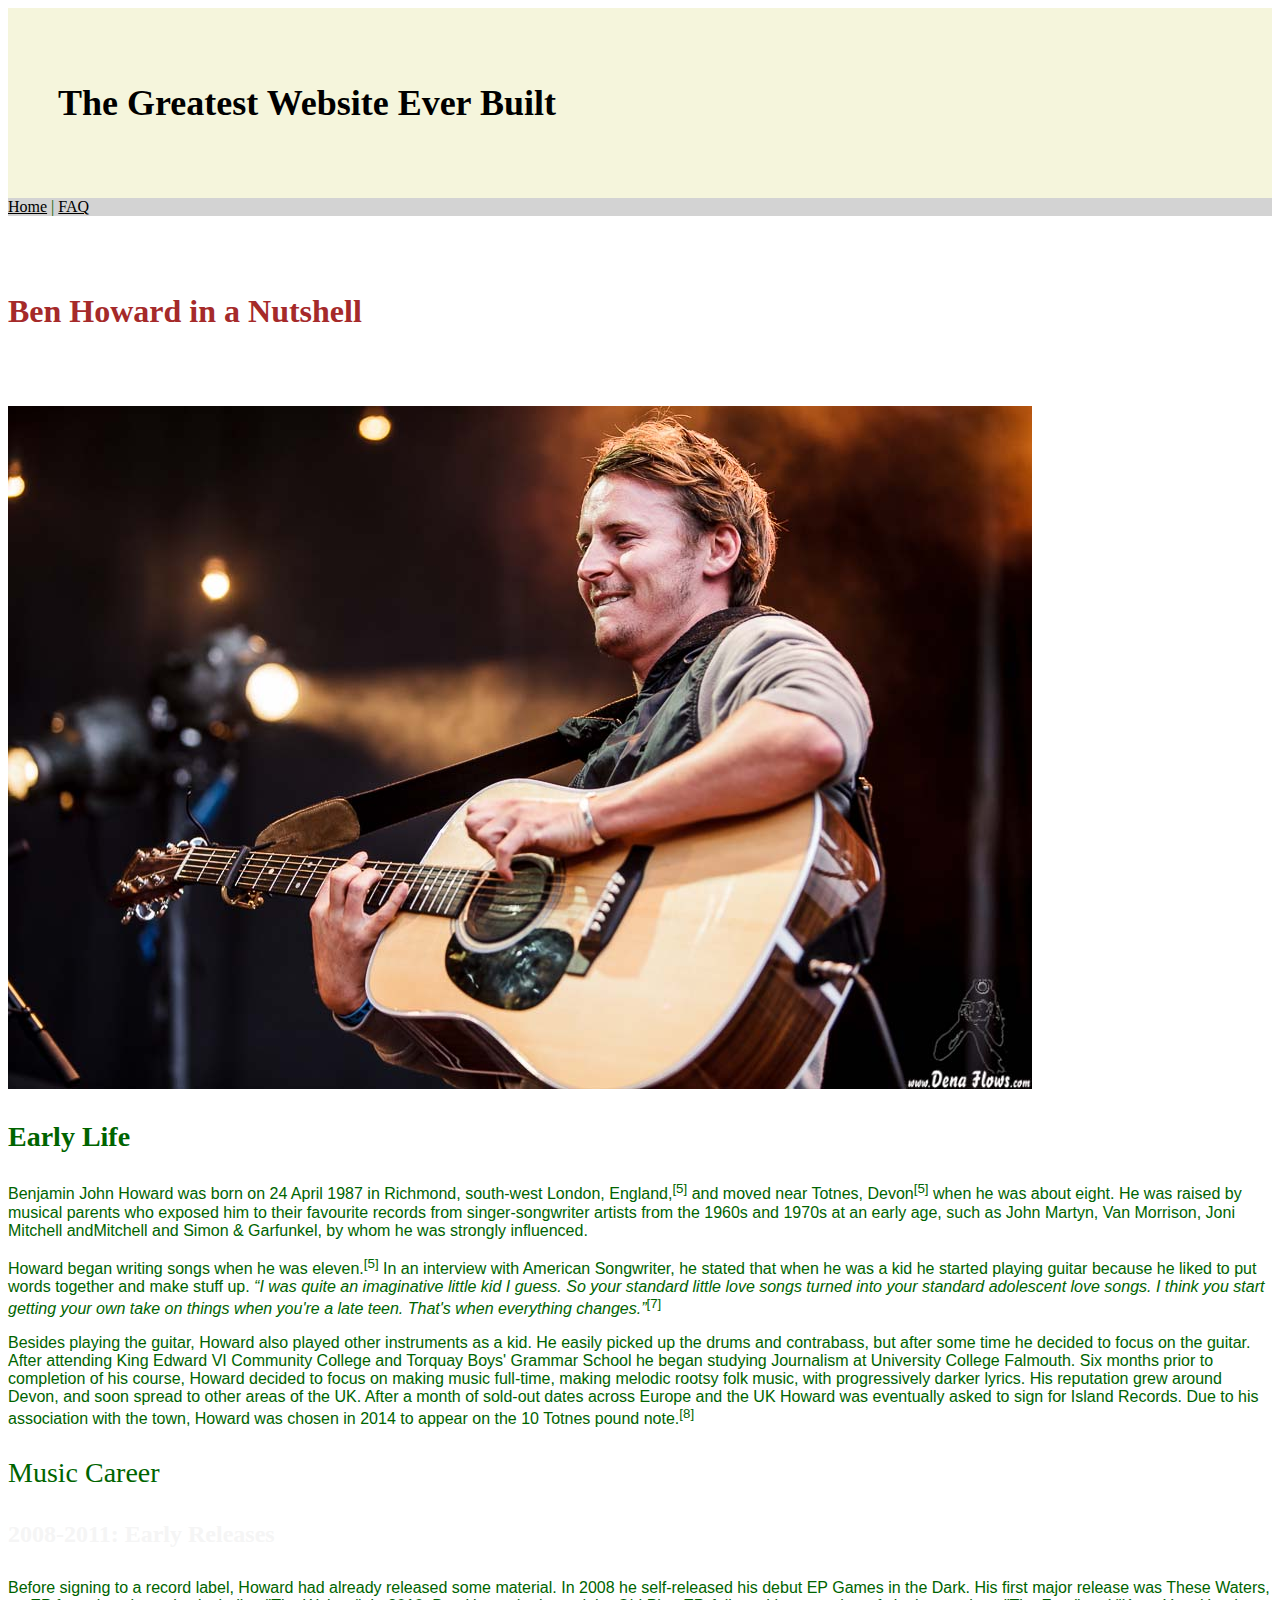
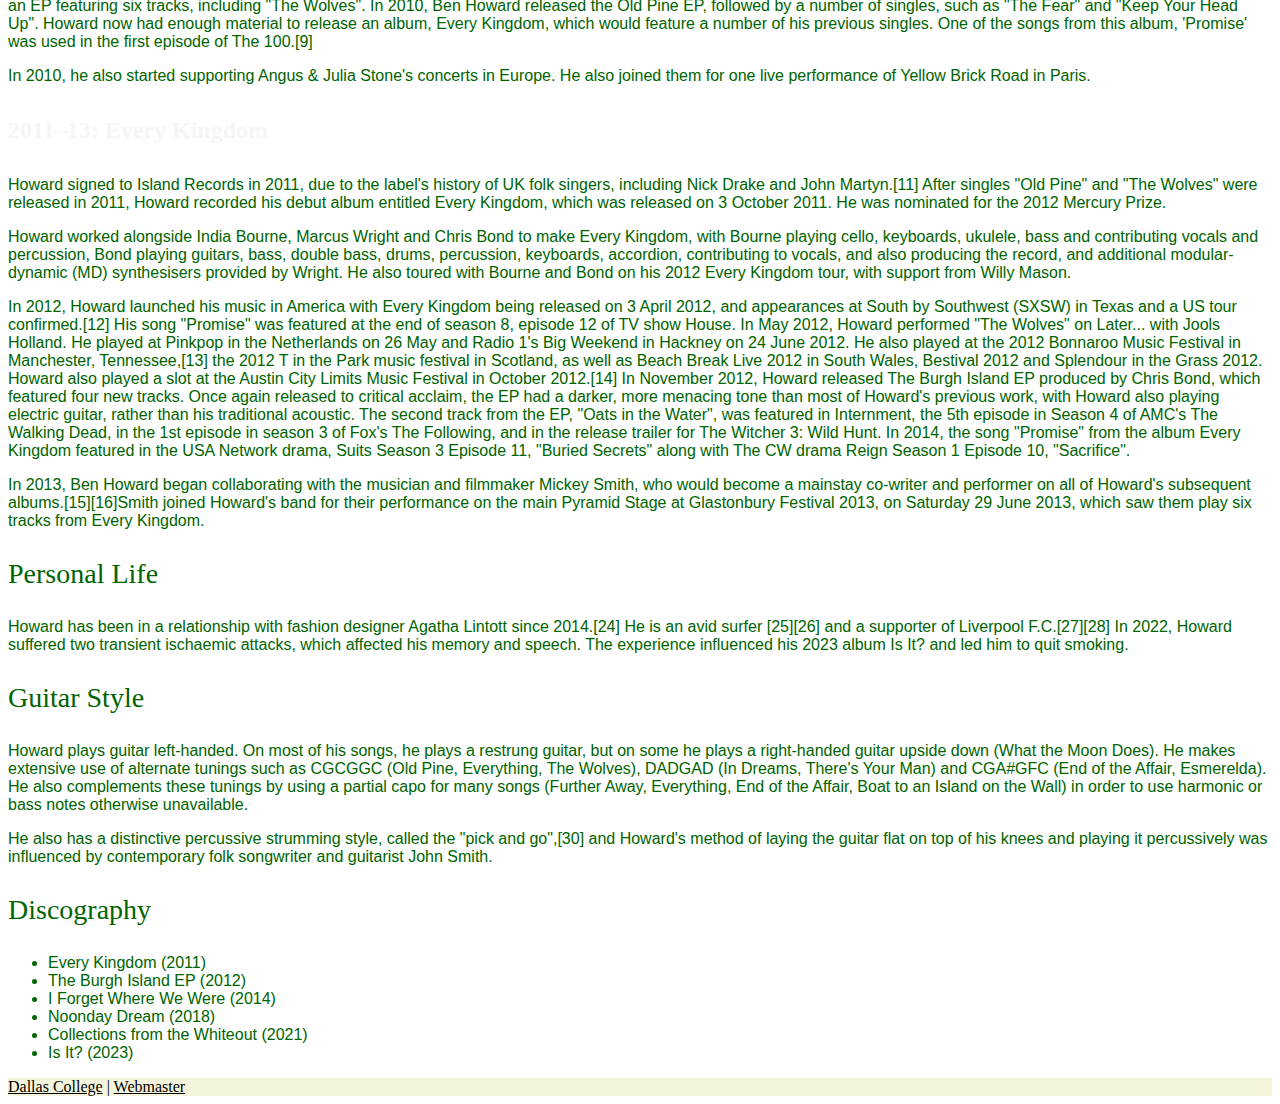
<file: index v2.html>
<!DOCTYPE html>
<html lang="en">

<head>
  <meta charset="UTF-8">
  <meta name="viewport" content="width=device-width, initial-scale=1.0">
  <title>Ben Howard in a Nutshell</title>
  <link rel="stylesheet" href="style.css" />
</head>

<body>
  <header class="bigandbold">
    <h1>The Greatest Website Ever Built</h1>
  </header>
  <nav class="special">
    
    <a href="index.html">Home</a> | <a href="faq.html">FAQ</a>
  </nav>
  <main class="main">
    <h2>Ben Howard in a Nutshell</h2>
    <section>
      <img src="images/ben-howard-main.png" alt="Ben Howard on stage">
      <h3><strong>Early Life </strong></h3>
      <p>Benjamin John Howard was born on 24 April 1987 in Richmond, south-west London, England,<sup>[5]</sup> and moved
        near
        Totnes, Devon<sup>[5]</sup> when he was about eight. He was raised by musical parents who exposed him to their
        favourite records
        from singer-songwriter artists from the 1960s and 1970s at an early age, such as John Martyn, Van Morrison, Joni
        Mitchell andMitchell and
        Simon & Garfunkel, by whom he was strongly influenced.
      </p>
      <p>Howard began writing songs when he was eleven.<sup>[5]</sup> In an interview with American Songwriter, he
        stated that when
        he was a kid he started playing guitar because he liked to put words together and make stuff up. <em><q>I was
            quite an
            imaginative little kid I guess. So your standard little love songs turned into your standard adolescent love
            songs. I think
            you start getting your own take on things when you're a late teen. That's when everything
            changes.</q></em><sup>[7]</sup>
      </p>
      <p>Besides
        playing the guitar, Howard also played other instruments as a kid. He easily picked up the drums and contrabass,
        but after
        some time he decided to focus on the guitar. After attending King Edward VI Community College and Torquay Boys'
        Grammar
        School he began studying Journalism at University College Falmouth. Six months prior to completion of his
        course, Howard
        decided to focus on making music full-time, making melodic rootsy folk music, with progressively darker lyrics.
        His
        reputation grew around Devon, and soon spread to other areas of the UK. After a month of sold-out dates across
        Europe and
        the UK Howard was eventually asked to sign for Island Records.
        Due to his association with the town, Howard was chosen in 2014 to appear on the 10 Totnes pound
        note.<sup>[8]</sup>
      </p>
    </section>
    <section>
      <h3>Music Career</h3>
      <h4>2008-2011: Early Releases</h4>
      <p>
        
        Before signing to a record label, Howard had already released some material. In 2008 he self-released his debut
        EP Games in the Dark. His first major release was These Waters, an EP featuring six tracks, including "The
        Wolves". In
        2010, Ben Howard released the Old Pine EP, followed by a number of singles, such as "The Fear" and "Keep Your
        Head Up".
        Howard now had enough material to release an album, Every Kingdom, which would feature a number of his previous
        singles.
        One of the songs from this album, 'Promise' was used in the first episode of The 100.[9]
      </p>
      <p>In 2010, he also started
        supporting Angus & Julia Stone's concerts in Europe. He also joined them for one live performance of Yellow
        Brick Road in Paris.
      </p>
      <h4>2011–13: Every Kingdom</h4>
      <p>Howard signed to Island Records in 2011, due to the label's history of UK folk singers, including Nick Drake
        and John
        Martyn.[11] After singles "Old Pine" and "The Wolves" were released in 2011, Howard recorded his debut album
        entitled
        Every Kingdom, which was released on 3 October 2011. He was nominated for the 2012 Mercury Prize.
      </p>

      <p>Howard worked alongside India Bourne, Marcus Wright and Chris Bond to make Every Kingdom, with Bourne playing
        cello,
        keyboards, ukulele, bass and contributing vocals and percussion, Bond playing guitars, bass, double bass, drums,
        percussion, keyboards, accordion, contributing to vocals, and also producing the record, and additional
        modular-dynamic
        (MD) synthesisers provided by Wright. He also toured with Bourne and Bond on his 2012 Every Kingdom tour, with
        support
        from Willy Mason.
      </p>

      <p>In 2012, Howard launched his music in America with Every Kingdom being released on 3 April 2012, and
        appearances
        at
        South by Southwest (SXSW) in Texas and a US tour confirmed.[12] His song "Promise" was featured at the end of
        season 8,
        episode 12 of TV show House.

        In May 2012, Howard performed "The Wolves" on Later... with Jools Holland. He played at Pinkpop in the
        Netherlands on 26
        May and Radio 1's Big Weekend in Hackney on 24 June 2012. He also played at the 2012 Bonnaroo Music Festival in
        Manchester, Tennessee,[13] the 2012 T in the Park music festival in Scotland, as well as Beach Break Live 2012
        in South
        Wales, Bestival 2012 and Splendour in the Grass 2012. Howard also played a slot at the Austin City Limits Music
        Festival
        in October 2012.[14]

        In November 2012, Howard released The Burgh Island EP produced by Chris Bond, which featured four new tracks.
        Once again
        released to critical acclaim, the EP had a darker, more menacing tone than most of Howard's previous work, with
        Howard
        also playing electric guitar, rather than his traditional acoustic. The second track from the EP, "Oats in the
        Water",
        was featured in Internment, the 5th episode in Season 4 of AMC's The Walking Dead, in the 1st episode in season
        3 of
        Fox's The Following, and in the release trailer for The Witcher 3: Wild Hunt. In 2014, the song "Promise" from
        the album
        Every Kingdom featured in the USA Network drama, Suits Season 3 Episode 11, "Buried Secrets" along with The CW
        drama
        Reign Season 1 Episode 10, "Sacrifice".
      </p>

      <p>In 2013, Ben Howard began collaborating with the musician and filmmaker Mickey Smith, who would become a
        mainstay
        co-writer and performer on all of Howard's subsequent albums.[15][16]Smith joined Howard's band for their
        performance on
        the main Pyramid Stage at Glastonbury Festival 2013, on Saturday 29 June 2013, which saw them play six tracks
        from Every
        Kingdom.</p>
    </section>
    <section>
      <h3>Personal Life</h3>
      <p>Howard has been in a relationship with fashion designer Agatha Lintott since 2014.[24] He is an avid surfer
        [25][26] and
        a supporter of Liverpool F.C.[27][28]

        In 2022, Howard suffered two transient ischaemic attacks, which affected his memory and speech. The experience
        influenced his 2023 album Is It? and led him to quit smoking.</p>
    </section>
    <section>
      <h3>Guitar Style</h3>
      <p>Howard plays guitar left-handed. On most of his songs, he plays a restrung guitar, but on some he plays a
        right-handed
        guitar upside down (What the Moon Does). He makes extensive use of alternate tunings such as CGCGGC (Old Pine,
        Everything, The Wolves), DADGAD (In Dreams, There's Your Man) and CGA#GFC (End of the Affair, Esmerelda). He
        also
        complements these tunings by using a partial capo for many songs (Further Away, Everything, End of the Affair,
        Boat to
        an Island on the Wall) in order to use harmonic or bass notes otherwise unavailable.
      </p>

      <p>He also has a distinctive percussive strumming style, called the "pick and go",[30] and Howard's method of
        laying the
        guitar flat on top of his knees and playing it percussively was influenced by contemporary folk songwriter and
        guitarist
        John Smith.</p>
    </section>
    <section>
      <h3>Discography</h3>
      <ul>
        <li>Every Kingdom (2011)</li>
        <li>The Burgh Island EP (2012)</li>
        <li>I Forget Where We Were (2014)</li>
        <li>Noonday Dream (2018)</li>
        <li>Collections from the Whiteout (2021)</li>
        <li>Is It? (2023)</li>
      </ul>
    </section>
  </main>
  <footer class="bigandbold">
    <a href="https://www.dallascollege.edu/pages/default.aspx" target="_blank">Dallas College</a>  |
    <a href="mailto:sherd@dcccd.edu"> Webmaster </a>
  </footer>
</body>

</html>
</file>
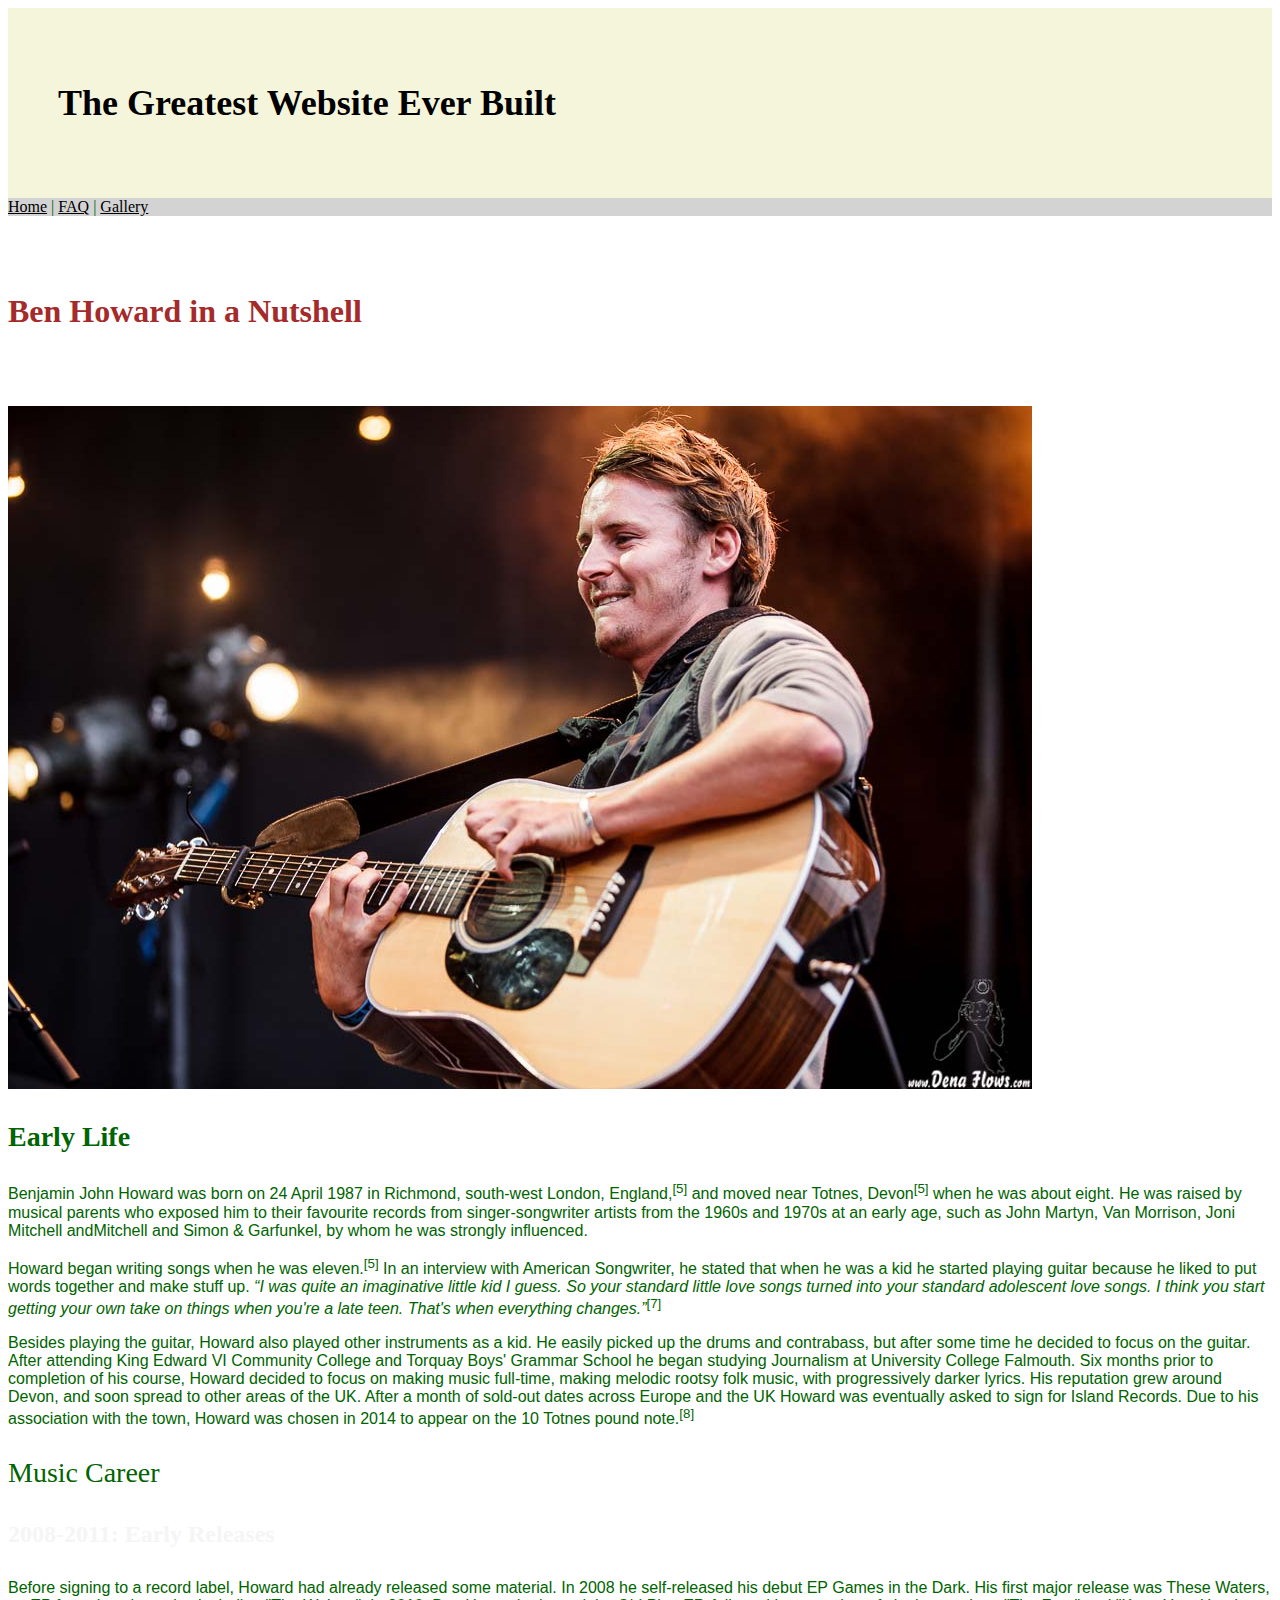
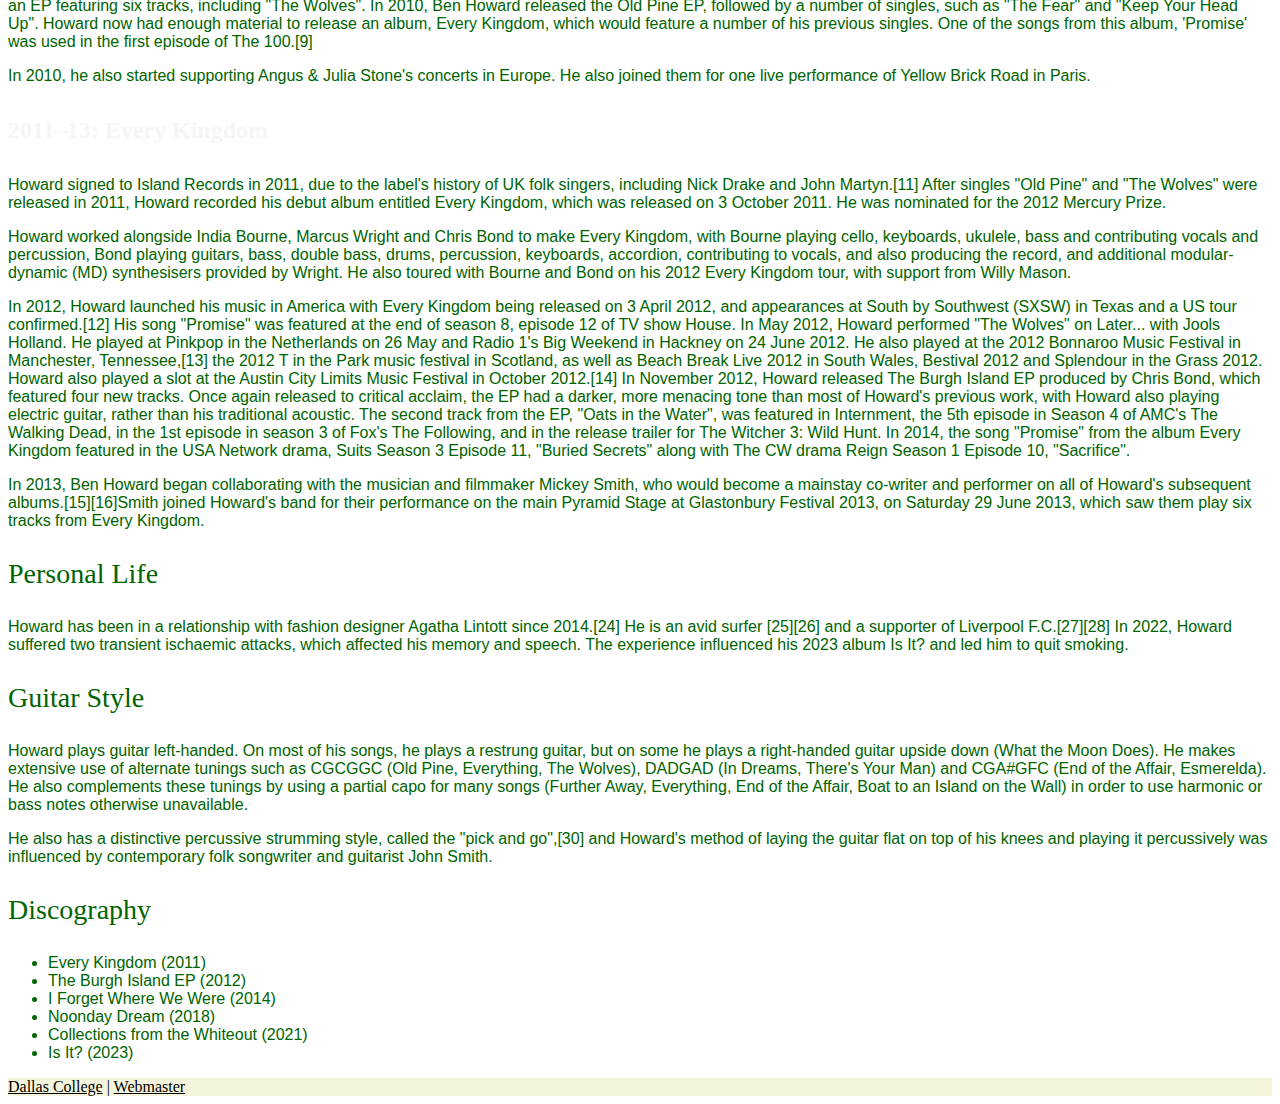
<file: index v4.html>
<!DOCTYPE html>
<html lang="en">

<head>
  <meta charset="UTF-8">
  <meta name="viewport" content="width=device-width, initial-scale=1.0">
  <title>Ben Howard in a Nutshell</title>
  <link rel="stylesheet" href="style.css" />
  <link rel="shortcut icon" href="favicon.ico">
</head>

<body>
  <header class="bigandbold">
    <h1>The Greatest Website Ever Built</h1>
  </header>
  <nav class="special">
    
    <a href="index.html">Home</a> | <a href="faq.html">FAQ</a> | <a href="gallery.html">Gallery</a>
  </nav>
  <main class="main">
    <h2>Ben Howard in a Nutshell</h2>
    <section>
      <img src="images/ben-howard-main.png" alt="Ben Howard on stage">
      <h3><strong>Early Life </strong></h3>
      <p>Benjamin John Howard was born on 24 April 1987 in Richmond, south-west London, England,<sup>[5]</sup> and moved
        near
        Totnes, Devon<sup>[5]</sup> when he was about eight. He was raised by musical parents who exposed him to their
        favourite records
        from singer-songwriter artists from the 1960s and 1970s at an early age, such as John Martyn, Van Morrison, Joni
        Mitchell andMitchell and
        Simon & Garfunkel, by whom he was strongly influenced.
      </p>
      <p>Howard began writing songs when he was eleven.<sup>[5]</sup> In an interview with American Songwriter, he
        stated that when
        he was a kid he started playing guitar because he liked to put words together and make stuff up. <em><q>I was
            quite an
            imaginative little kid I guess. So your standard little love songs turned into your standard adolescent love
            songs. I think
            you start getting your own take on things when you're a late teen. That's when everything
            changes.</q></em><sup>[7]</sup>
      </p>
      <p>Besides
        playing the guitar, Howard also played other instruments as a kid. He easily picked up the drums and contrabass,
        but after
        some time he decided to focus on the guitar. After attending King Edward VI Community College and Torquay Boys'
        Grammar
        School he began studying Journalism at University College Falmouth. Six months prior to completion of his
        course, Howard
        decided to focus on making music full-time, making melodic rootsy folk music, with progressively darker lyrics.
        His
        reputation grew around Devon, and soon spread to other areas of the UK. After a month of sold-out dates across
        Europe and
        the UK Howard was eventually asked to sign for Island Records.
        Due to his association with the town, Howard was chosen in 2014 to appear on the 10 Totnes pound
        note.<sup>[8]</sup>
      </p>
    </section>
    <section>
      <h3>Music Career</h3>
      <h4>2008-2011: Early Releases</h4>
      <p>
        
        Before signing to a record label, Howard had already released some material. In 2008 he self-released his debut
        EP Games in the Dark. His first major release was These Waters, an EP featuring six tracks, including "The
        Wolves". In
        2010, Ben Howard released the Old Pine EP, followed by a number of singles, such as "The Fear" and "Keep Your
        Head Up".
        Howard now had enough material to release an album, Every Kingdom, which would feature a number of his previous
        singles.
        One of the songs from this album, 'Promise' was used in the first episode of The 100.[9]
      </p>
      <p>In 2010, he also started
        supporting Angus & Julia Stone's concerts in Europe. He also joined them for one live performance of Yellow
        Brick Road in Paris.
      </p>
      <h4>2011–13: Every Kingdom</h4>
      <p>Howard signed to Island Records in 2011, due to the label's history of UK folk singers, including Nick Drake
        and John
        Martyn.[11] After singles "Old Pine" and "The Wolves" were released in 2011, Howard recorded his debut album
        entitled
        Every Kingdom, which was released on 3 October 2011. He was nominated for the 2012 Mercury Prize.
      </p>

      <p>Howard worked alongside India Bourne, Marcus Wright and Chris Bond to make Every Kingdom, with Bourne playing
        cello,
        keyboards, ukulele, bass and contributing vocals and percussion, Bond playing guitars, bass, double bass, drums,
        percussion, keyboards, accordion, contributing to vocals, and also producing the record, and additional
        modular-dynamic
        (MD) synthesisers provided by Wright. He also toured with Bourne and Bond on his 2012 Every Kingdom tour, with
        support
        from Willy Mason.
      </p>

      <p>In 2012, Howard launched his music in America with Every Kingdom being released on 3 April 2012, and
        appearances
        at
        South by Southwest (SXSW) in Texas and a US tour confirmed.[12] His song "Promise" was featured at the end of
        season 8,
        episode 12 of TV show House.

        In May 2012, Howard performed "The Wolves" on Later... with Jools Holland. He played at Pinkpop in the
        Netherlands on 26
        May and Radio 1's Big Weekend in Hackney on 24 June 2012. He also played at the 2012 Bonnaroo Music Festival in
        Manchester, Tennessee,[13] the 2012 T in the Park music festival in Scotland, as well as Beach Break Live 2012
        in South
        Wales, Bestival 2012 and Splendour in the Grass 2012. Howard also played a slot at the Austin City Limits Music
        Festival
        in October 2012.[14]

        In November 2012, Howard released The Burgh Island EP produced by Chris Bond, which featured four new tracks.
        Once again
        released to critical acclaim, the EP had a darker, more menacing tone than most of Howard's previous work, with
        Howard
        also playing electric guitar, rather than his traditional acoustic. The second track from the EP, "Oats in the
        Water",
        was featured in Internment, the 5th episode in Season 4 of AMC's The Walking Dead, in the 1st episode in season
        3 of
        Fox's The Following, and in the release trailer for The Witcher 3: Wild Hunt. In 2014, the song "Promise" from
        the album
        Every Kingdom featured in the USA Network drama, Suits Season 3 Episode 11, "Buried Secrets" along with The CW
        drama
        Reign Season 1 Episode 10, "Sacrifice".
      </p>

      <p>In 2013, Ben Howard began collaborating with the musician and filmmaker Mickey Smith, who would become a
        mainstay
        co-writer and performer on all of Howard's subsequent albums.[15][16]Smith joined Howard's band for their
        performance on
        the main Pyramid Stage at Glastonbury Festival 2013, on Saturday 29 June 2013, which saw them play six tracks
        from Every
        Kingdom.</p>
    </section>
    <section>
      <h3>Personal Life</h3>
      <p>Howard has been in a relationship with fashion designer Agatha Lintott since 2014.[24] He is an avid surfer
        [25][26] and
        a supporter of Liverpool F.C.[27][28]

        In 2022, Howard suffered two transient ischaemic attacks, which affected his memory and speech. The experience
        influenced his 2023 album Is It? and led him to quit smoking.</p>
    </section>
    <section>
      <h3>Guitar Style</h3>
      <p>Howard plays guitar left-handed. On most of his songs, he plays a restrung guitar, but on some he plays a
        right-handed
        guitar upside down (What the Moon Does). He makes extensive use of alternate tunings such as CGCGGC (Old Pine,
        Everything, The Wolves), DADGAD (In Dreams, There's Your Man) and CGA#GFC (End of the Affair, Esmerelda). He
        also
        complements these tunings by using a partial capo for many songs (Further Away, Everything, End of the Affair,
        Boat to
        an Island on the Wall) in order to use harmonic or bass notes otherwise unavailable.
      </p>

      <p>He also has a distinctive percussive strumming style, called the "pick and go",[30] and Howard's method of
        laying the
        guitar flat on top of his knees and playing it percussively was influenced by contemporary folk songwriter and
        guitarist
        John Smith.</p>
    </section>
    <section>
      <h3>Discography</h3>
      <ul>
        <li>Every Kingdom (2011)</li>
        <li>The Burgh Island EP (2012)</li>
        <li>I Forget Where We Were (2014)</li>
        <li>Noonday Dream (2018)</li>
        <li>Collections from the Whiteout (2021)</li>
        <li>Is It? (2023)</li>
      </ul>
    </section>
  </main>
  <footer class="bigandbold">
    <a href="https://www.dallascollege.edu/pages/default.aspx" target="_blank">Dallas College</a>  |
    <a href="mailto:sherd@dcccd.edu"> Webmaster </a>
  </footer>
</body>

</html>
</file>
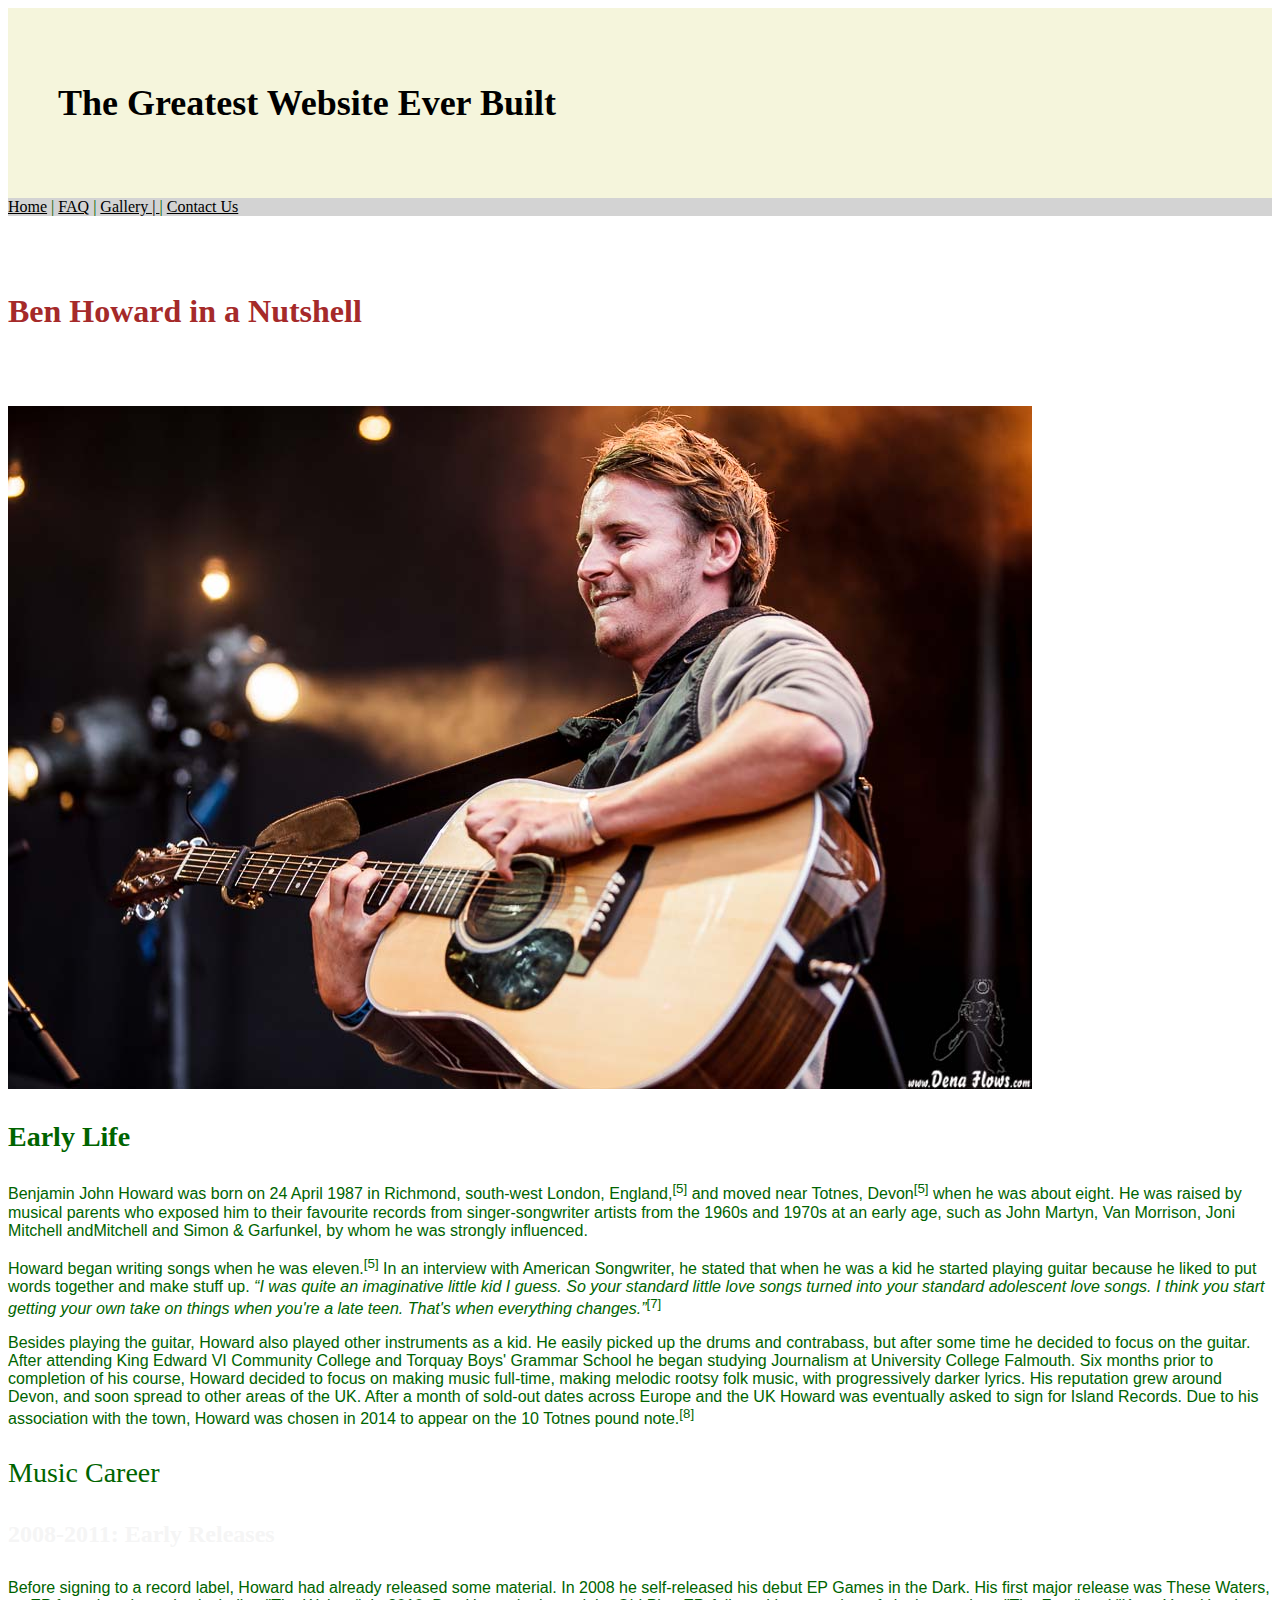
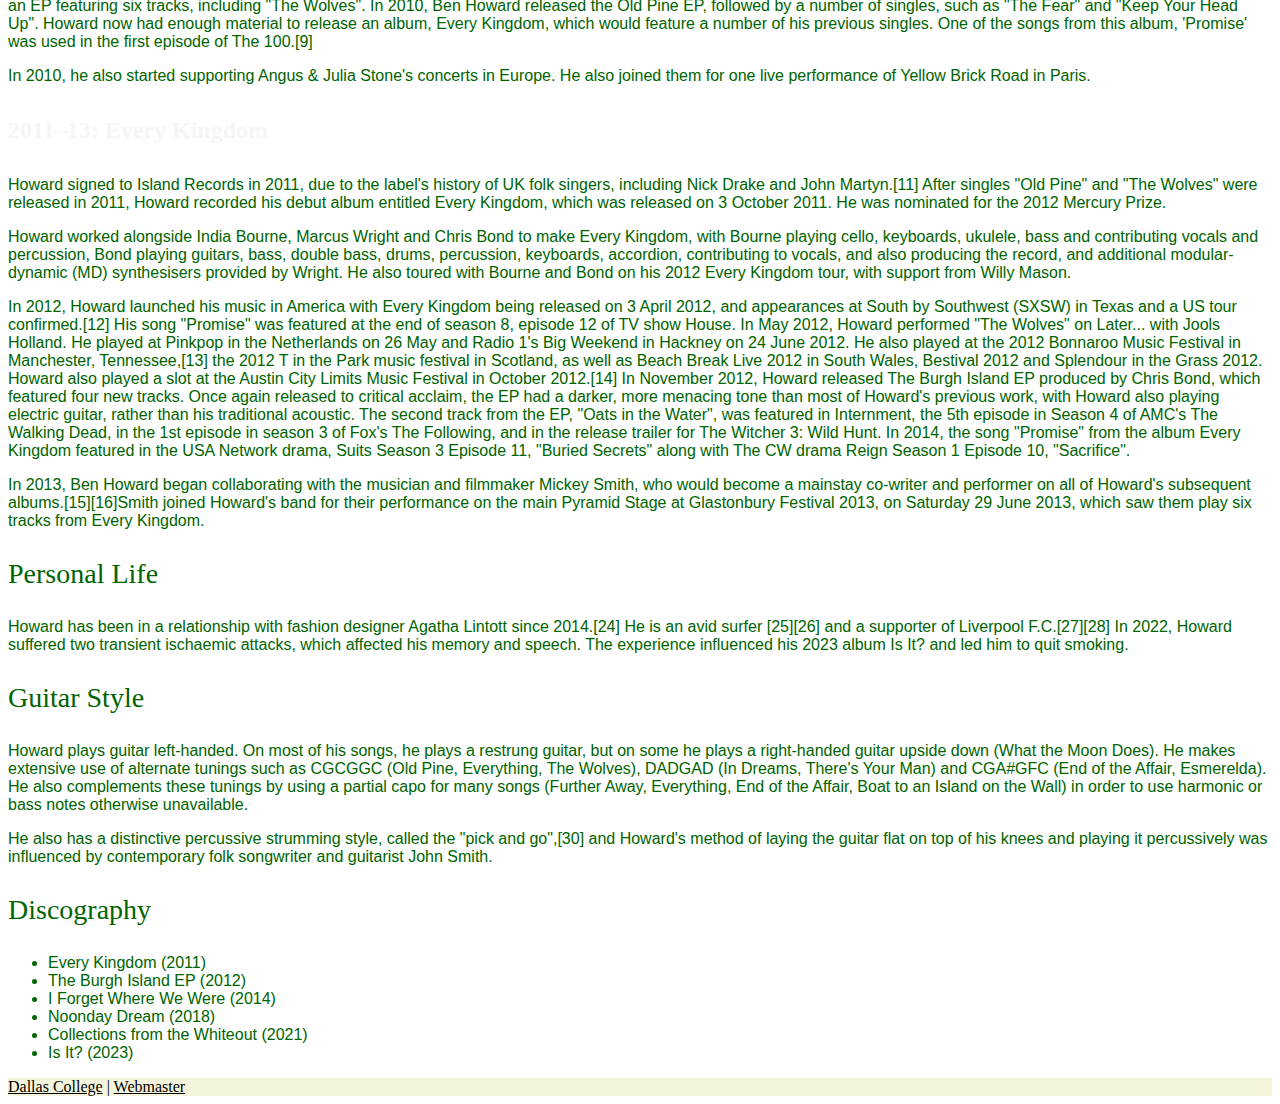
<file: index v5.html>
<!DOCTYPE html>
<html lang="en">

<head>
  <meta charset="UTF-8">
  <meta name="viewport" content="width=device-width, initial-scale=1.0">
  <title>Ben Howard in a Nutshell</title>
  <link rel="stylesheet" href="style.css" />
  <link rel="shortcut icon" href="favicon.ico">
</head>

<body>
  <header class="bigandbold">
    <h1>The Greatest Website Ever Built</h1>
  </header>
  <nav class="special">
    
    <a href="index.html">Home</a> | <a href="faq.html">FAQ</a> | <a href="gallery.html">Gallery | </a> | <a href="contact-us.html">Contact Us</a>
    </nav>
  </nav>
  <main class="main">
    <h2>Ben Howard in a Nutshell</h2>
    <section>
      <img src="images/ben-howard-main.png" alt="Ben Howard on stage">
      <h3><strong>Early Life </strong></h3>
      <p>Benjamin John Howard was born on 24 April 1987 in Richmond, south-west London, England,<sup>[5]</sup> and moved
        near
        Totnes, Devon<sup>[5]</sup> when he was about eight. He was raised by musical parents who exposed him to their
        favourite records
        from singer-songwriter artists from the 1960s and 1970s at an early age, such as John Martyn, Van Morrison, Joni
        Mitchell andMitchell and
        Simon & Garfunkel, by whom he was strongly influenced.
      </p>
      <p>Howard began writing songs when he was eleven.<sup>[5]</sup> In an interview with American Songwriter, he
        stated that when
        he was a kid he started playing guitar because he liked to put words together and make stuff up. <em><q>I was
            quite an
            imaginative little kid I guess. So your standard little love songs turned into your standard adolescent love
            songs. I think
            you start getting your own take on things when you're a late teen. That's when everything
            changes.</q></em><sup>[7]</sup>
      </p>
      <p>Besides
        playing the guitar, Howard also played other instruments as a kid. He easily picked up the drums and contrabass,
        but after
        some time he decided to focus on the guitar. After attending King Edward VI Community College and Torquay Boys'
        Grammar
        School he began studying Journalism at University College Falmouth. Six months prior to completion of his
        course, Howard
        decided to focus on making music full-time, making melodic rootsy folk music, with progressively darker lyrics.
        His
        reputation grew around Devon, and soon spread to other areas of the UK. After a month of sold-out dates across
        Europe and
        the UK Howard was eventually asked to sign for Island Records.
        Due to his association with the town, Howard was chosen in 2014 to appear on the 10 Totnes pound
        note.<sup>[8]</sup>
      </p>
    </section>
    <section>
      <h3>Music Career</h3>
      <h4>2008-2011: Early Releases</h4>
      <p>
        
        Before signing to a record label, Howard had already released some material. In 2008 he self-released his debut
        EP Games in the Dark. His first major release was These Waters, an EP featuring six tracks, including "The
        Wolves". In
        2010, Ben Howard released the Old Pine EP, followed by a number of singles, such as "The Fear" and "Keep Your
        Head Up".
        Howard now had enough material to release an album, Every Kingdom, which would feature a number of his previous
        singles.
        One of the songs from this album, 'Promise' was used in the first episode of The 100.[9]
      </p>
      <p>In 2010, he also started
        supporting Angus & Julia Stone's concerts in Europe. He also joined them for one live performance of Yellow
        Brick Road in Paris.
      </p>
      <h4>2011–13: Every Kingdom</h4>
      <p>Howard signed to Island Records in 2011, due to the label's history of UK folk singers, including Nick Drake
        and John
        Martyn.[11] After singles "Old Pine" and "The Wolves" were released in 2011, Howard recorded his debut album
        entitled
        Every Kingdom, which was released on 3 October 2011. He was nominated for the 2012 Mercury Prize.
      </p>

      <p>Howard worked alongside India Bourne, Marcus Wright and Chris Bond to make Every Kingdom, with Bourne playing
        cello,
        keyboards, ukulele, bass and contributing vocals and percussion, Bond playing guitars, bass, double bass, drums,
        percussion, keyboards, accordion, contributing to vocals, and also producing the record, and additional
        modular-dynamic
        (MD) synthesisers provided by Wright. He also toured with Bourne and Bond on his 2012 Every Kingdom tour, with
        support
        from Willy Mason.
      </p>

      <p>In 2012, Howard launched his music in America with Every Kingdom being released on 3 April 2012, and
        appearances
        at
        South by Southwest (SXSW) in Texas and a US tour confirmed.[12] His song "Promise" was featured at the end of
        season 8,
        episode 12 of TV show House.

        In May 2012, Howard performed "The Wolves" on Later... with Jools Holland. He played at Pinkpop in the
        Netherlands on 26
        May and Radio 1's Big Weekend in Hackney on 24 June 2012. He also played at the 2012 Bonnaroo Music Festival in
        Manchester, Tennessee,[13] the 2012 T in the Park music festival in Scotland, as well as Beach Break Live 2012
        in South
        Wales, Bestival 2012 and Splendour in the Grass 2012. Howard also played a slot at the Austin City Limits Music
        Festival
        in October 2012.[14]

        In November 2012, Howard released The Burgh Island EP produced by Chris Bond, which featured four new tracks.
        Once again
        released to critical acclaim, the EP had a darker, more menacing tone than most of Howard's previous work, with
        Howard
        also playing electric guitar, rather than his traditional acoustic. The second track from the EP, "Oats in the
        Water",
        was featured in Internment, the 5th episode in Season 4 of AMC's The Walking Dead, in the 1st episode in season
        3 of
        Fox's The Following, and in the release trailer for The Witcher 3: Wild Hunt. In 2014, the song "Promise" from
        the album
        Every Kingdom featured in the USA Network drama, Suits Season 3 Episode 11, "Buried Secrets" along with The CW
        drama
        Reign Season 1 Episode 10, "Sacrifice".
      </p>

      <p>In 2013, Ben Howard began collaborating with the musician and filmmaker Mickey Smith, who would become a
        mainstay
        co-writer and performer on all of Howard's subsequent albums.[15][16]Smith joined Howard's band for their
        performance on
        the main Pyramid Stage at Glastonbury Festival 2013, on Saturday 29 June 2013, which saw them play six tracks
        from Every
        Kingdom.</p>
    </section>
    <section>
      <h3>Personal Life</h3>
      <p>Howard has been in a relationship with fashion designer Agatha Lintott since 2014.[24] He is an avid surfer
        [25][26] and
        a supporter of Liverpool F.C.[27][28]

        In 2022, Howard suffered two transient ischaemic attacks, which affected his memory and speech. The experience
        influenced his 2023 album Is It? and led him to quit smoking.</p>
    </section>
    <section>
      <h3>Guitar Style</h3>
      <p>Howard plays guitar left-handed. On most of his songs, he plays a restrung guitar, but on some he plays a
        right-handed
        guitar upside down (What the Moon Does). He makes extensive use of alternate tunings such as CGCGGC (Old Pine,
        Everything, The Wolves), DADGAD (In Dreams, There's Your Man) and CGA#GFC (End of the Affair, Esmerelda). He
        also
        complements these tunings by using a partial capo for many songs (Further Away, Everything, End of the Affair,
        Boat to
        an Island on the Wall) in order to use harmonic or bass notes otherwise unavailable.
      </p>

      <p>He also has a distinctive percussive strumming style, called the "pick and go",[30] and Howard's method of
        laying the
        guitar flat on top of his knees and playing it percussively was influenced by contemporary folk songwriter and
        guitarist
        John Smith.</p>
    </section>
    <section>
      <h3>Discography</h3>
      <ul>
        <li>Every Kingdom (2011)</li>
        <li>The Burgh Island EP (2012)</li>
        <li>I Forget Where We Were (2014)</li>
        <li>Noonday Dream (2018)</li>
        <li>Collections from the Whiteout (2021)</li>
        <li>Is It? (2023)</li>
      </ul>
    </section>
  </main>
  <footer class="bigandbold">
    <a href="https://www.dallascollege.edu/pages/default.aspx" target="_blank">Dallas College</a>  |
    <a href="mailto:sherd@dcccd.edu"> Webmaster </a>
  </footer>
</body>

</html>
</file>
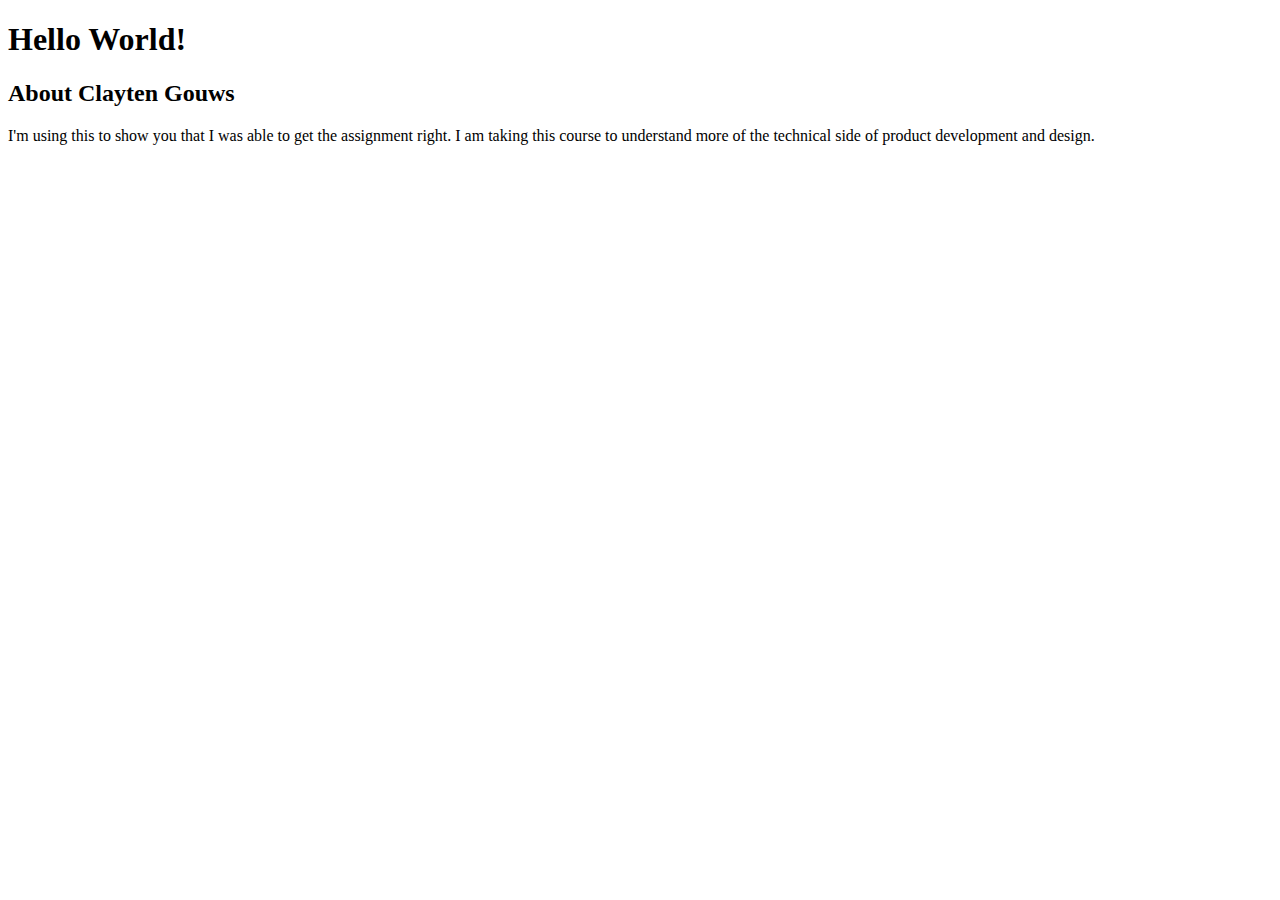
<file: index_v1.html>
<!DOCTYPE html>
<html lang="en">

<head>
    <meta charset="UTF-8">
    <meta name="viewport" content="width=device-width, initial-scale=1.0">
    <title>My Homepage</title>
</head>

<body>
    <h1>Hello World!</h1>
    <h2>About Clayten Gouws</h2>
    <p>I'm using this to show you that I was able to get the assignment right. I am taking this course to understand
        more of
        the technical side of product development and design.</p>
</body>

</html>
</file>
<file: style.css>
main{
  background-color: white;
  font-family: Verdana, Tahoma, sans-serif;
  
}
header {
  background-color: lightblue;
  color: black;
  padding: 50px;
}

/*table,
td,
th {
  border: double;
  border-spacing: 1px;
  padding: 10px;
  text-align: left;
  color: darkolivegreen
    }
*/
br {
  line-height: 150px;
    ”
}

footer {
  background-color: darkgray;
}

nav  {
  background-color: darkgray;
}

fieldset{
  background-color: whitesmoke;
}

h1 {
  font-family: Georgia, 'Times New Roman', Times, serif;
  font-weight: 700;
  font-size: 36px;
  color: black;
  
}

h2 {
  font-family: Georgia, 'Times New Roman', Times, serif;
  font-weight: 700;
  font-size: 32px;
  color: brown;
  padding: 50px 0;

}

h3 {
  font-family: Georgia, 'Times New Roman', Times, serif;
  font-weight: 400;
  font-size: 28px;
  color: darkgreen;

}

h4 {
  font-family:  Georgia, 'Times New Roman', Times, serif;
  font-size: 24px;
  color: whitesmoke;

}

h5 {
  font-family: Georgia, 'Times New Roman', Times, serif;
  font-size: 20px;
  color: gray;

}
h6 {
  font-family: Georgia, 'Times New Roman', Times, serif;
  font-size: 16px;
  color: gray;

}

p {
  font-family:  Verdana, Tahoma, sans-serif;
  font-size: 16px;
  color: darkgreen;
}

/* CLASSES DEFINED*/

/* unvisited link */
a:link {
  color: black;
}

/* visited link */
a:visited { 
  color: #22227a;
}

/* mouse over link */
a:hover {
  color: hsl(201, 100%, 50%);
}


.special{
  color: darkgreen;
  background-color: lightgrey;
}
.bigandbold{
  color: black;
  background-color: beige;
}
.main{
  color: darkgreen;
  background-color: white;
}
.thumbnail{
  height: 175px;
  width: 250px
}

.image_med {
  width: 100%;
  border-radius: 5px;
  
}

.content {
  max-width: 60%;
  margin-left: auto;
  margin-right: auto;
}

.center {
  margin-left: auto;
  margin-right: auto;
}

.button_top_padding {
  margin-top: 20px;
}

/* Set nav to sticky or fixed */

/* Add a black background color to the top navigation */
.topnav {
  background-color: #333;
  overflow: hidden;
  padding: 20px 50px;
}

/* Style the links inside the navigation bar */
.topnav a {
  float: left;
  color: #f2f2f2;
  text-align: center;
  padding: 14px 16px;
  text-decoration: none;
  font-size: 17px;
}

/* Change the color of links on hover */
.topnav a:hover {
  background-color: #ddd;
  color: black;
}

/* Add a color to the active/current link */
.topnav a.active {
  background-color: #04aa6d;
  color: white;
}

.gray-container{
  color: #333;
}
</file>
<file: layout.css>
* {
  margin: 0;
  padding: 0;
  box-sizing: border-box;
}


main {
  width: 100%;
  max-width: 1200px;
  margin: auto;
  padding 0 25px;
  
}

article {
  content: "";
  clear: both;
  display: table;
  border: solid darkgreen;
  border-radius: 10px;
  width: 100%;
  min-width: 500px;
  padding: 2%;
  margin: 5vw auto;
}

figure {
  float: left;
  width: 25vw;
  margin: 0 2vw;
  
}

figcaption {
  text-align: left;
  clear: both;
  color: #2E6C85;
}

article:nth-child(even)>figure {
  float: right;
}

header {
  padding: 25px 50px;
  
}

footer {
  padding: 20px
}

.sticky_logo{
  position: fixed;
  top: 2%;
  right: 2%;
}

ul{
  padding-left: 2vw;
}

.hero_image {
  margin: auto;
}

.top-padding {
  padding-top: 40px;
}
</file>
